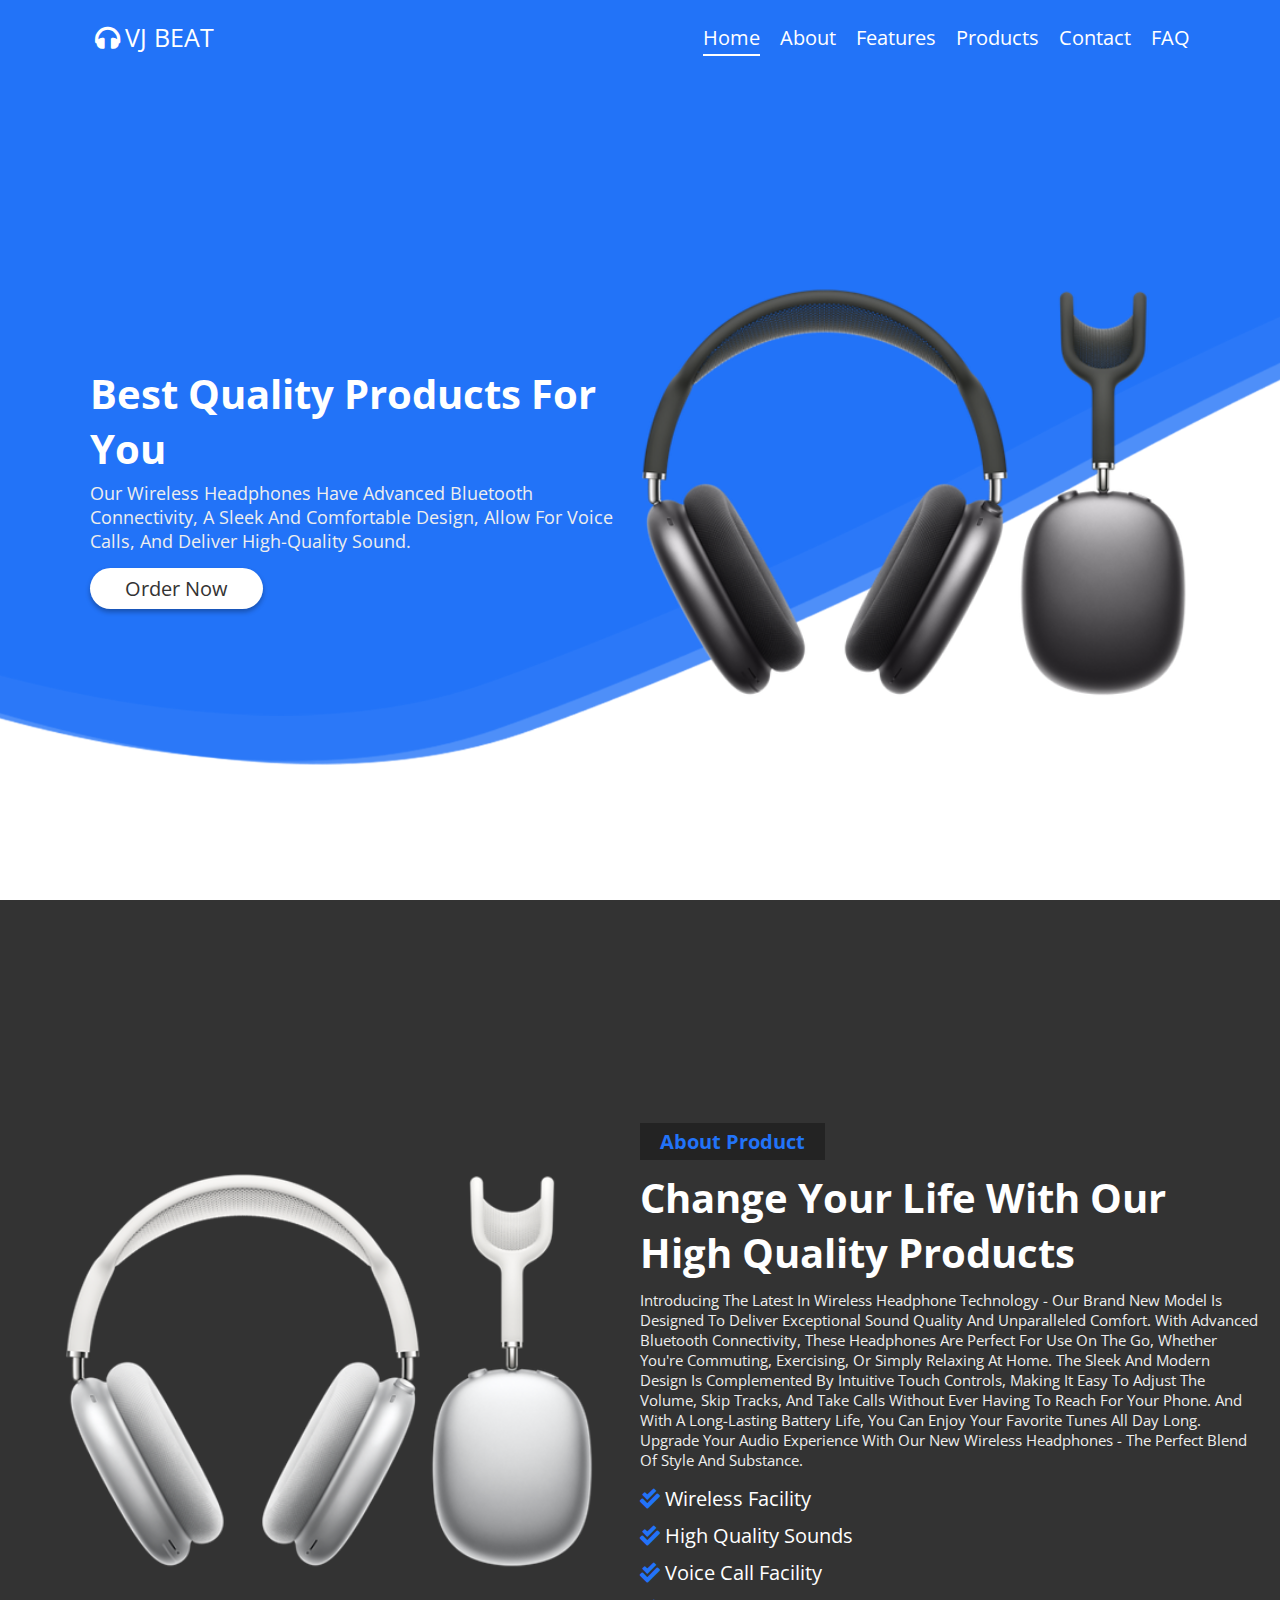
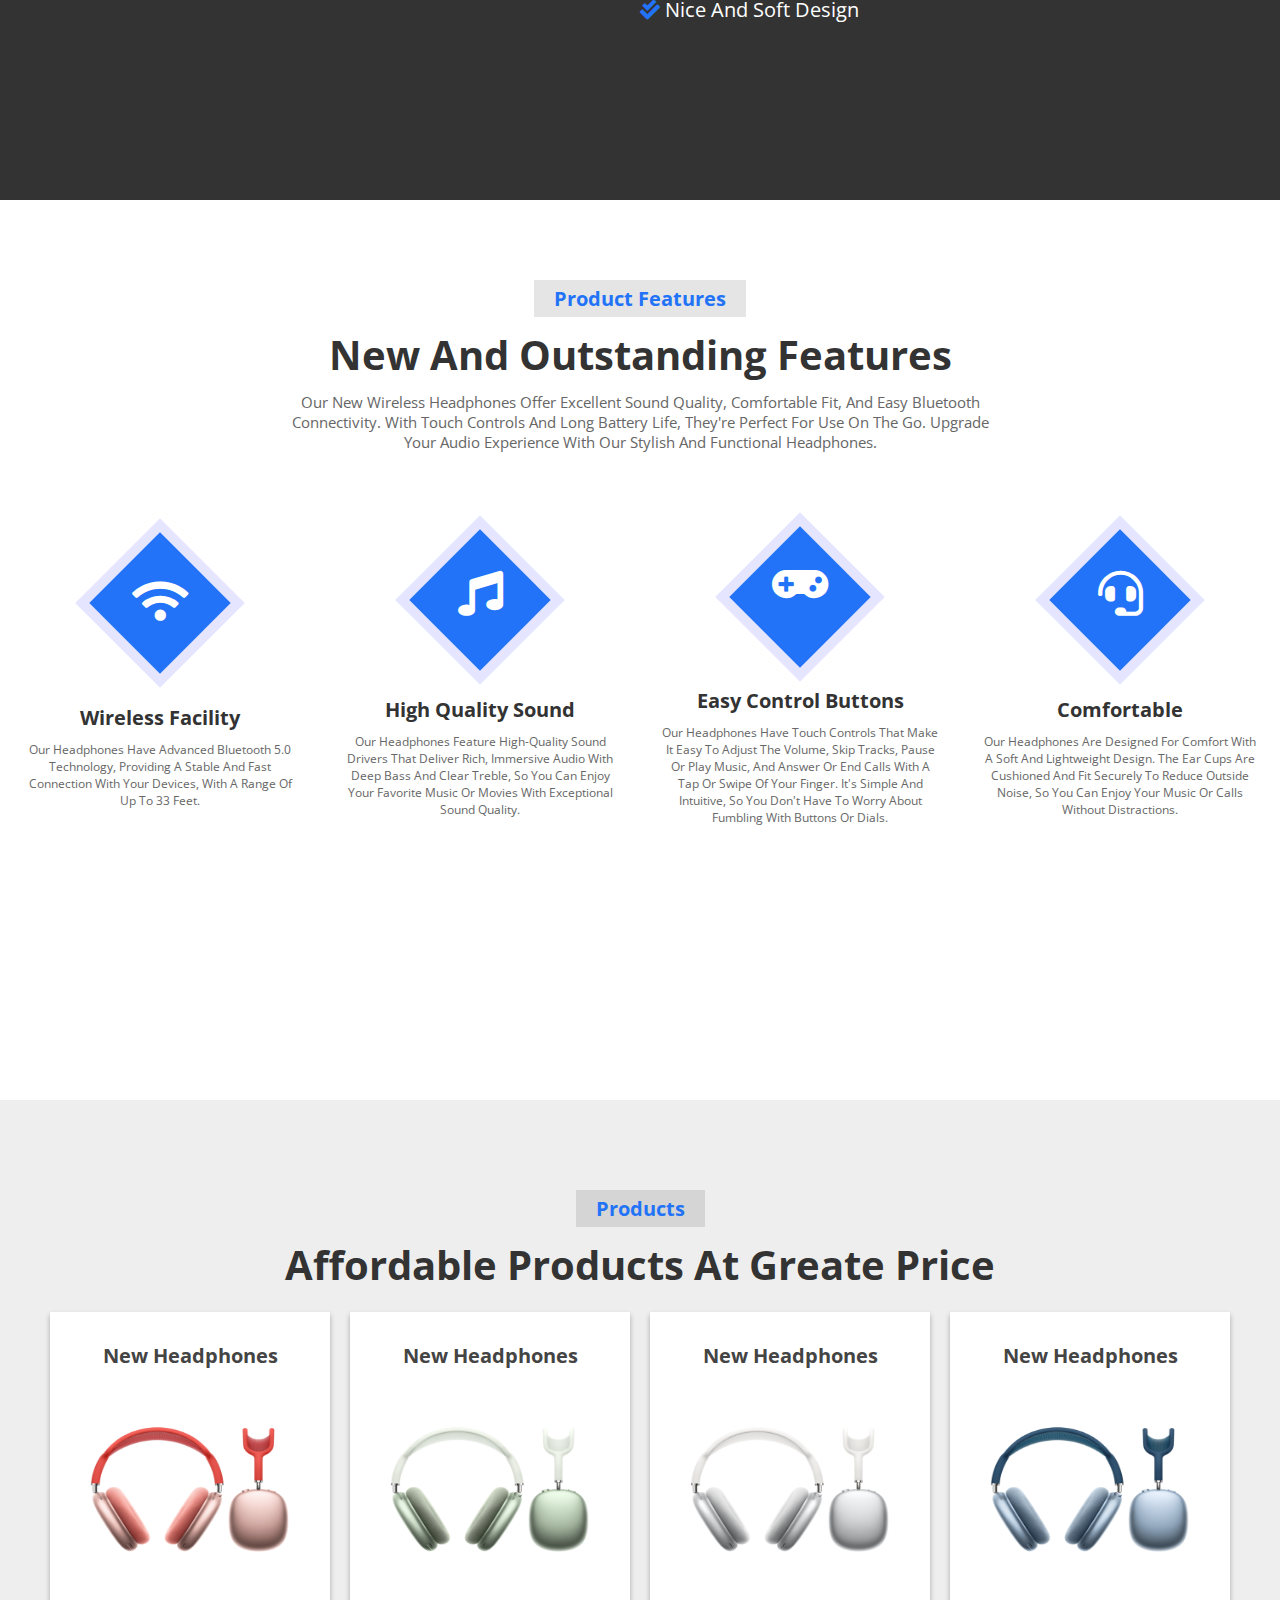
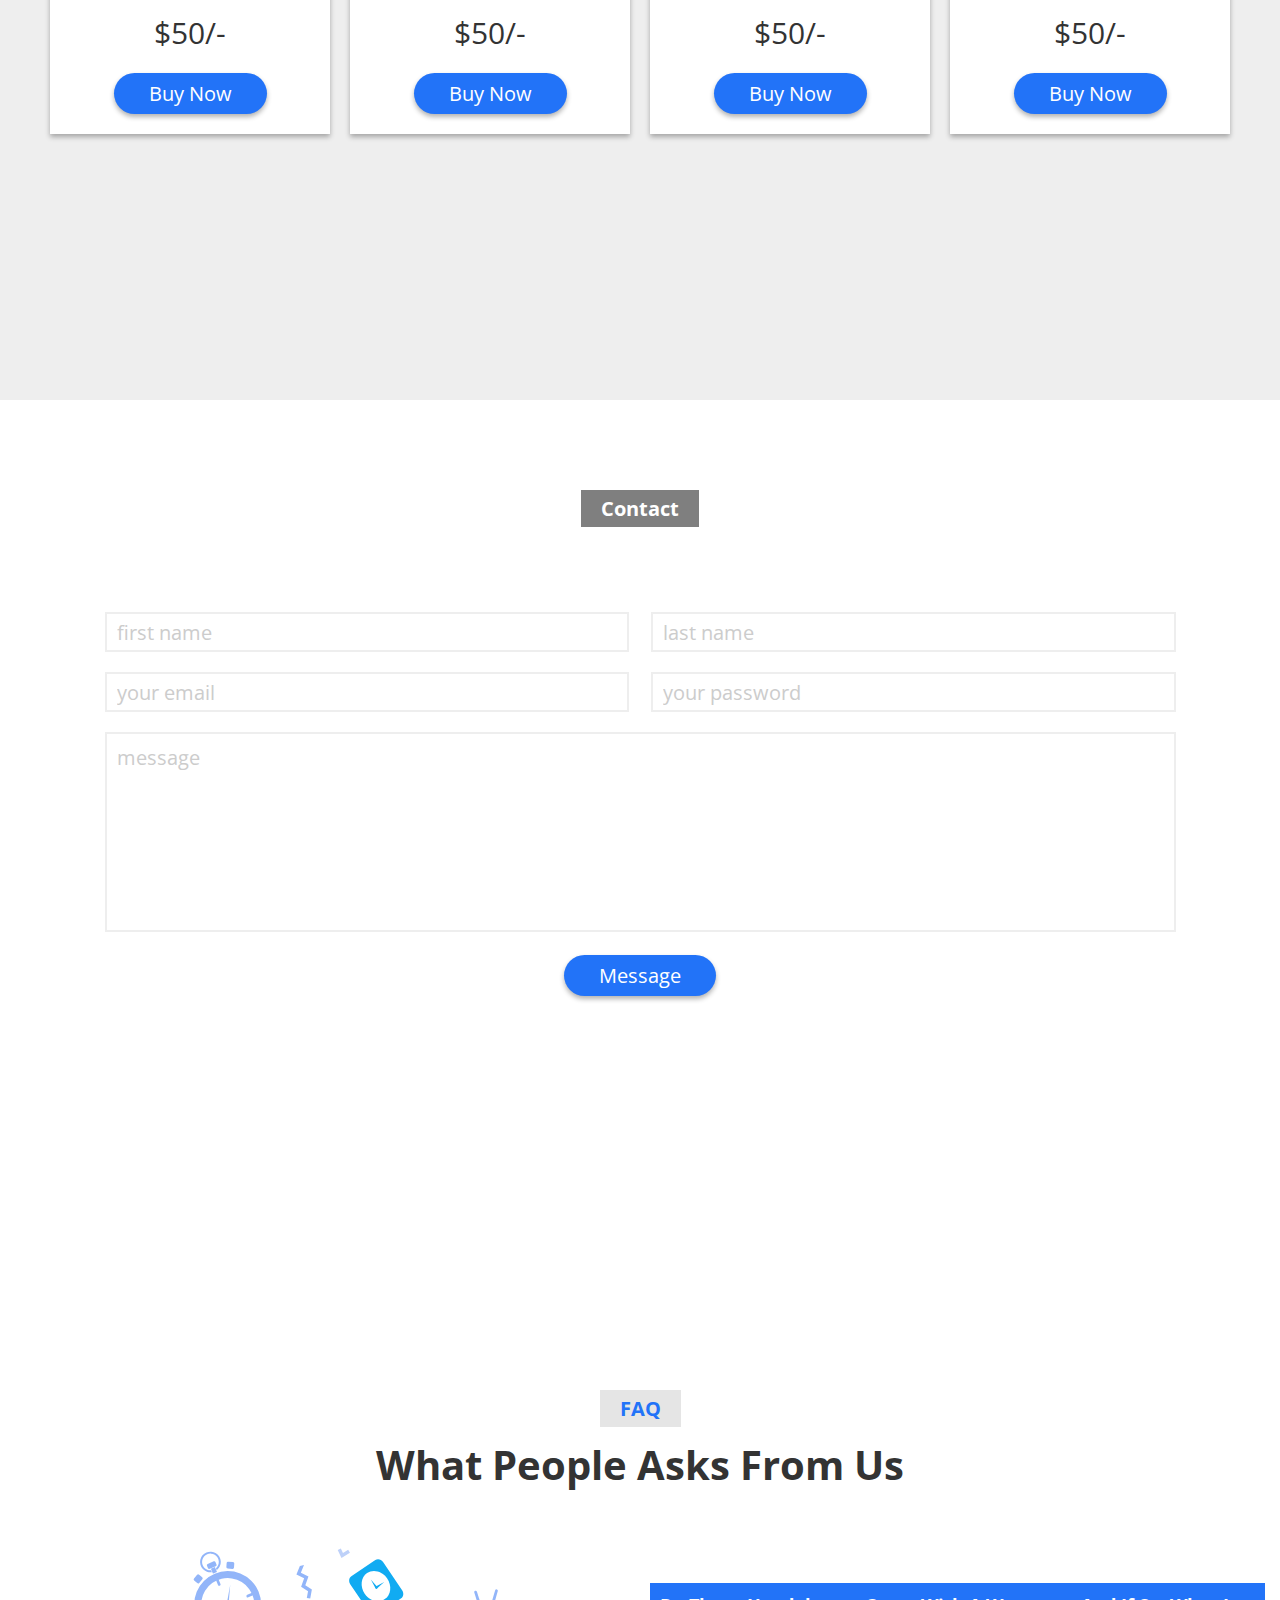
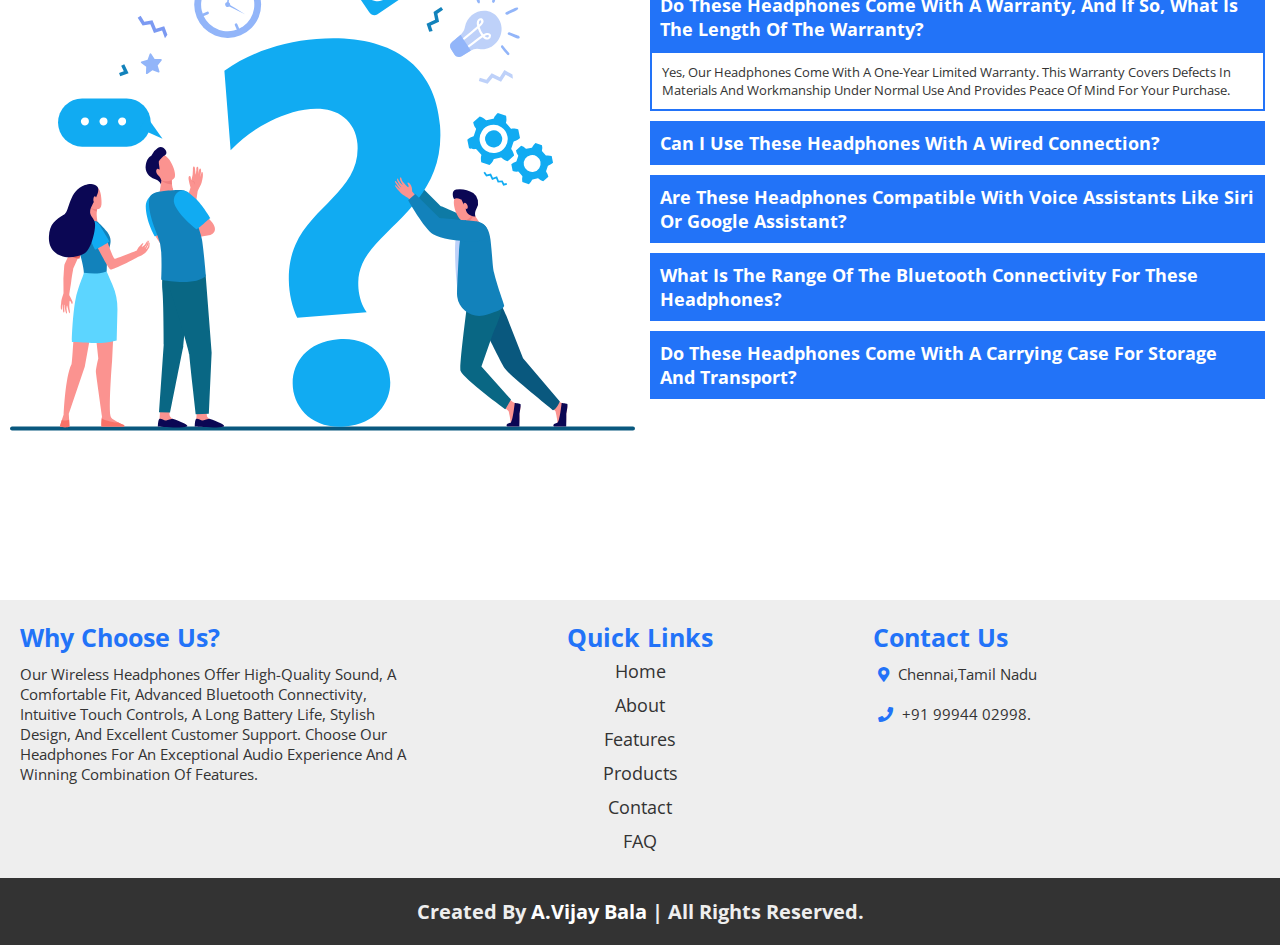
<file: Task 1/index.html>
<!DOCTYPE html>
<html lang="en">
    <head>
        <meta charset="UTF-8">
        <meta name="viewport" content="width=device-width, initial-scale=1.0">
        <title>Task - 1</title>
        <link rel="preconnect" href="https://fonts.gstatic.com">
        <link href="https://fonts.googleapis.com/css2?family=Open+Sans:wght@300;400;600&display=swap" rel="stylesheet">
        <link rel="stylesheet" href="https://cdnjs.cloudflare.com/ajax/libs/font-awesome/5.15.2/css/all.min.css">
        <link rel="stylesheet" href="css/style.css">
    </head>
    <body>
        <header>
            <a href="#" class="logo"><i class="fas fa-headphones"></i>VJ BEAT</a>
            <div id="menu" class="fas fa-bars"></div>
            <nav class="navbar">
                <ul>
                    <li><a class="active" href="#home">home</a></li>
                    <li><a href="#about">about</a></li>
                    <li><a href="#features">features</a></li>
                    <li><a href="#product">products</a></li>
                    <li><a href="#contact">contact</a></li>
                    <li><a href="#faq">FAQ</a></li>
                </ul>
            </nav>
        </header>

        <section class="home" id="home">
            <div class="content">
                <h1>best quality products for you</h1>
                <p>Our wireless headphones have advanced Bluetooth connectivity, a sleek and comfortable design, allow for voice calls, and deliver high-quality sound.</p>
                <a href="#"><button class="btn">order now</button></a>
            </div>
            <div class="image">
                <img src="images/hero-img.png" alt="">
            </div>
        </section>

        <section class="about" id="about">
            <div class="image">
                <img src="images/about-img.png" alt="">
            </div>
            <div class="content">
                <h1 class="heading">about product</h1>
                <h3>change your life with our high quality products</h3>
                <p>Introducing the latest in wireless headphone technology - our brand new model is designed to deliver exceptional sound quality and unparalleled comfort. With advanced Bluetooth connectivity, these headphones are perfect for use on the go, whether you're commuting, exercising, or simply relaxing at home. The sleek and modern design is complemented by intuitive touch controls, making it easy to adjust the volume, skip tracks, and take calls without ever having to reach for your phone. And with a long-lasting battery life, you can enjoy your favorite tunes all day long. Upgrade your audio experience with our new wireless headphones - the perfect blend of style and substance.</p>
                <ul>
                    <li> <i class="fas fa-check-double"></i> wireless facility </li>
                    <li> <i class="fas fa-check-double"></i> high quality sounds </li>
                    <li> <i class="fas fa-check-double"></i> voice call facility </li>
                    <li> <i class="fas fa-check-double"></i> nice and soft design </li>
                </ul>
            </div>
        </section>

        <section class="features" id="features">
            <h1 class="heading">product features</h1>
            <h1 class="title">new and outstanding features</h1>
            <p class="description">Our new wireless headphones offer excellent sound quality, comfortable fit, and easy Bluetooth connectivity. With touch controls and long battery life, they're perfect for use on the go. Upgrade your audio experience with our stylish and functional headphones.</p>
            <div class="box-container">
                <div class="box">
                    <i class="fas fa-wifi"></i>
                    <h3>wireless facility</h3>
                    <p>Our headphones have advanced Bluetooth 5.0 technology, providing a stable and fast connection with your devices, with a range of up to 33 feet.</p>
                </div>
                <div class="box">
                    <i class="fas fa-music"></i>
                    <h3>high quality sound</h3>
                    <p>Our headphones feature high-quality sound drivers that deliver rich, immersive audio with deep bass and clear treble, so you can enjoy your favorite music or movies with exceptional sound quality.</p>
                </div>
                <div class="box">
                    <i class="fas fa-gamepad"></i>
                    <h3>easy control buttons</h3>
                    <p>Our headphones have touch controls that make it easy to adjust the volume, skip tracks, pause or play music, and answer or end calls with a tap or swipe of your finger. It's simple and intuitive, so you don't have to worry about fumbling with buttons or dials.</p>
                </div>
                <div class="box">
                    <i class="fas fa-headset"></i>
                    <h3>comfortable</h3>
                    <p>Our headphones are designed for comfort with a soft and lightweight design. The ear cups are cushioned and fit securely to reduce outside noise, so you can enjoy your music or calls without distractions.</p>
                </div>
            </div>
        </section>

        <section class="product" id="product">
            <h1 class="heading">products</h1>
            <h1 class="title">affordable products at greate price</h1>
            <div class="box-container">
                <div class="box">
                    <h3>new headphones</h3>
                    <img src="images/product-1.png" alt="">
                    <span class="price">$50/-</span>
                    <a href="#"><button class="btn">buy now</button></a>
                </div>
                <div class="box">
                    <h3>new headphones</h3>
                    <img src="images/product-2.png" alt="">
                    <span class="price">$50/-</span>
                    <a href="#"><button class="btn">buy now</button></a>
                </div>
                <div class="box">
                    <h3>new headphones</h3>
                    <img src="images/product-3.png" alt="">
                    <span class="price">$50/-</span>
                    <a href="#"><button class="btn">buy now</button></a>
                </div>
                <div class="box">
                    <h3>new headphones</h3>
                    <img src="images/product-4.png" alt="">
                    <span class="price">$50/-</span>
                    <a href="#"><button class="btn">buy now</button></a>
                </div>
            </div>
        </section>

        <section class="contact" id="contact">
            <h1 class="heading">contact</h1>
            <h1 class="title">contact us for latest updates</h1>
            <form action="">
                <div class="inputBox">
                    <input type="text" placeholder="first name">
                    <input type="text" placeholder="last name">
                </div>
                <div class="inputBox">
                    <input type="email" placeholder="your email">
                    <input type="password" placeholder="your password">
                </div>
                <textarea name="" id="" cols="30" rows="10" placeholder="message"></textarea>
                <input type="submit" value="message" class="btn">
            </form>
        </section>

        <section class="faq" id="faq">
            <h1 class="heading">FAQ</h1>
            <h1 class="title">what people asks from us</h1>
            <div class="row">
                <div class="image">
                    <img src="images/faq-img.svg" alt="">
                </div>
                <div class="accordion-container">
                    <div class="accordion">
                        <h1 class="accordion-heading">
                            Do these headphones come with a warranty, and if so, what is the length of the warranty?
                        </h1>
                        <p class="accordion-content">
                            Yes, our headphones come with a one-year limited warranty. This warranty covers defects in materials and workmanship under normal use and provides peace of mind for your purchase.
                    </div>
                    <div class="accordion">
                        <h1 class="accordion-heading">
                            Can I use these headphones with a wired connection?
                        </h1>
                        <p class="accordion-content">
                            No, our headphones are wireless and do not have a port for a wired connection. They connect to devices via Bluetooth.
                        </p>
                    </div>
                    <div class="accordion">
                        <h1 class="accordion-heading">
                            Are these headphones compatible with voice assistants like Siri or Google Assistant?
                        </h1>
                        <p class="accordion-content">
                            Yes, our headphones are compatible with popular voice assistants like Siri or Google Assistant, making it easy to control your music and access other features hands-free.
                        </p>
                    </div>
                    <div class="accordion">
                        <h1 class="accordion-heading">
                            What is the range of the Bluetooth connectivity for these headphones?
                        </h1>
                        <p class="accordion-content">
                            The range of the Bluetooth connectivity for our headphones is up to 33 feet (10 meters), allowing you to enjoy your music or take calls without being tethered to your device.
                        </p>
                    </div>
                    <div class="accordion">
                        <h1 class="accordion-heading">
                            Do these headphones come with a carrying case for storage and transport?
                        </h1>
                        <p class="accordion-content">
                            Yes, our headphones come with a sturdy carrying case that provides protection and easy transport for your headphones when you're on the go.
                        </p>
                    </div>
                </div>
            </div>
        </section>

        <section class="footer">
            <div class="box-container">
                <div class="box">
                    <h3>why choose us?</h3>
                    <p>Our wireless headphones offer high-quality sound, a comfortable fit, advanced Bluetooth connectivity, intuitive touch controls, a long battery life, stylish design, and excellent customer support. Choose our headphones for an exceptional audio experience and a winning combination of features.</p>
                </div>
                <div class="box">
                    <h3>quick links</h3>
                    <a href="#home">home</a>
                    <a href="#about">about</a>
                    <a href="#features">features</a>
                    <a href="#product">products</a>
                    <a href="#contact">contact</a>
                    <a href="#faq">FAQ</a>
                </div>
                <div class="box">
                    <h3>contact us</h3>
                    <p> <i class="fas fa-map-marker-alt"></i> Chennai,Tamil Nadu </p>
                    <p> <i class="fas fa-phone"></i> +91 99944 02998. </p>
                </div>
            </div>
            <h1 class="credit"> created by <a href="https://www.linkedin.com/in/vijaybala7604/">A.Vijay Bala</a> | all rights reserved. </h1>
        </section>

        <script src="https://cdnjs.cloudflare.com/ajax/libs/jquery/3.5.1/jquery.min.js"></script>
        <script src="js/main.js"></script>
    </body>
</html>
</file>
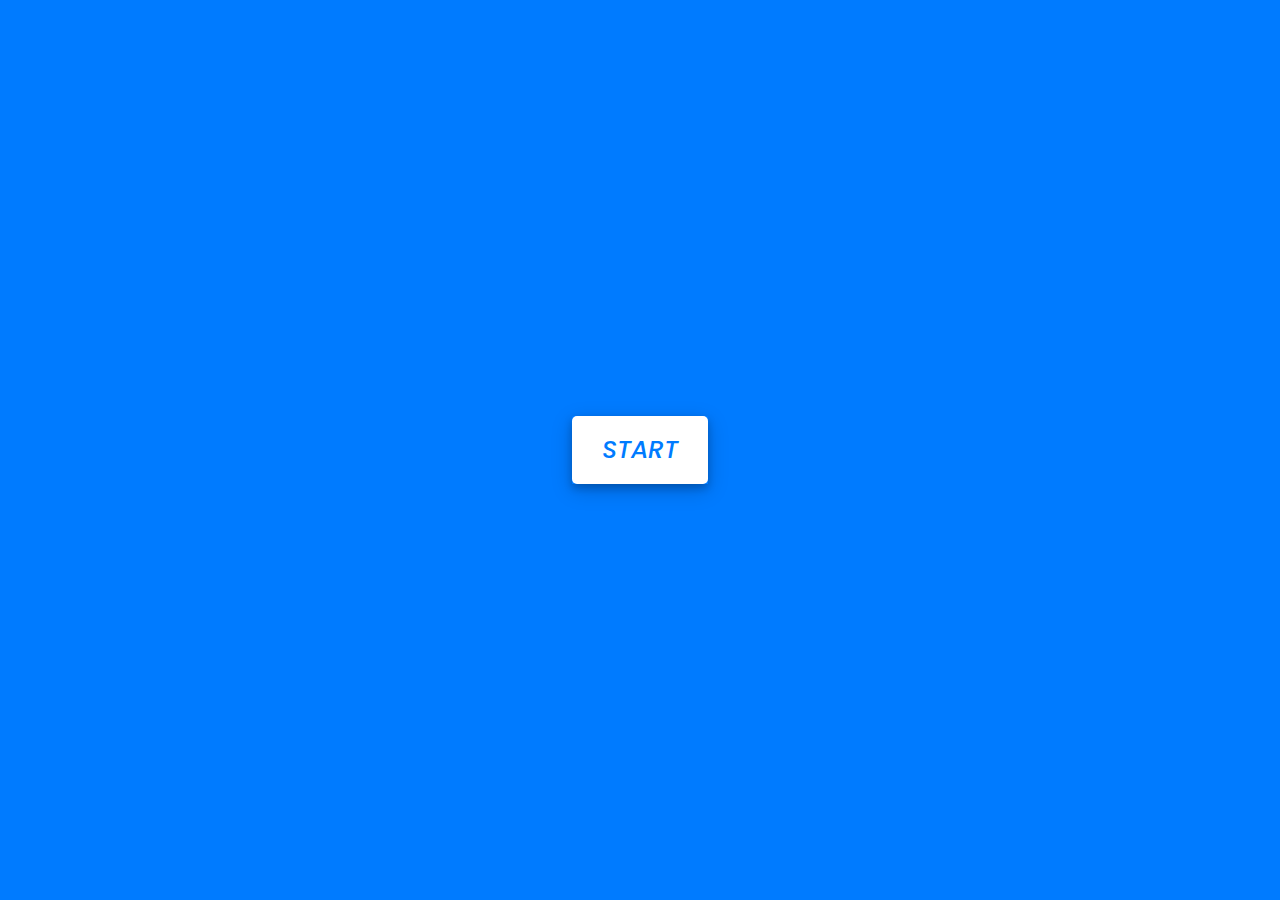
<file: Task 2(Quiz Application)/index.html>
<!DOCTYPE html>
<html lang="en">
    <head>
        <meta charset="UTF-8">
        <meta name="viewport" content="width=device-width, initial-scale=1.0">
        <title>VJ QUIZ</title>
        <link rel="stylesheet" href="css/style.css">
        <link rel="stylesheet" href="https://cdnjs.cloudflare.com/ajax/libs/font-awesome/5.15.3/css/all.min.css"/>
    </head>
    
    <body>
        <div class="start_btn"><button><em>START</em></button></div>
        <div class="info_box">
            <div class="info-title"><span><em>RULES</em></span></div>
            <div class="info-list">
                <div class="info">1. You will have only <span>20 seconds</span> per each question.</div>
                <div class="info">2. Once you select an option, it can't be undone.</div>
                <div class="info">3. You have to select ur option before time goes off.</div>
                <div class="info">4. You can't exit from the Quiz while you're playing.</div>
                <div class="info">5. Once the timer line run off,it means that only 5 seconds are remaining.</div>
            </div>
            <div class="buttons">
                <button class="quit">Exit Quiz</button>
                <button class="restart">Continue</button>
            </div>
        </div>

        <div class="quiz_box">
            <header>
                <div class="title">VJ's MATHS QUIZ</div>
                <div class="timer">
                    <div class="time_left_txt">Time Left</div>
                    <div class="timer_sec">20</div>
                </div>
                <div class="time_line"></div>
            </header>

            <section>
                <div class="que_text"></div>
                <div class="option_list"></div>
            </section>

            <footer>
                <div class="total_que"></div>
                <button class="next_btn">Next</button>
            </footer>
        </div>

        <div class="result_box">
            <div class="icon">
                <i class="fas fa-crown"></i>
            </div>
            <div class="complete_text"><em>You've completed the Quiz!!!</em></div>
            <div class="score_text"></div>
            <div class="buttons">
                <button class="restart">Replay Quiz</button>
                <button class="quit">Quit Quiz</button>
            </div>
        </div>

        <script src="js/questions.js"></script>
        <script src="js/script.js"></script>

    </body>
</html>
</file>
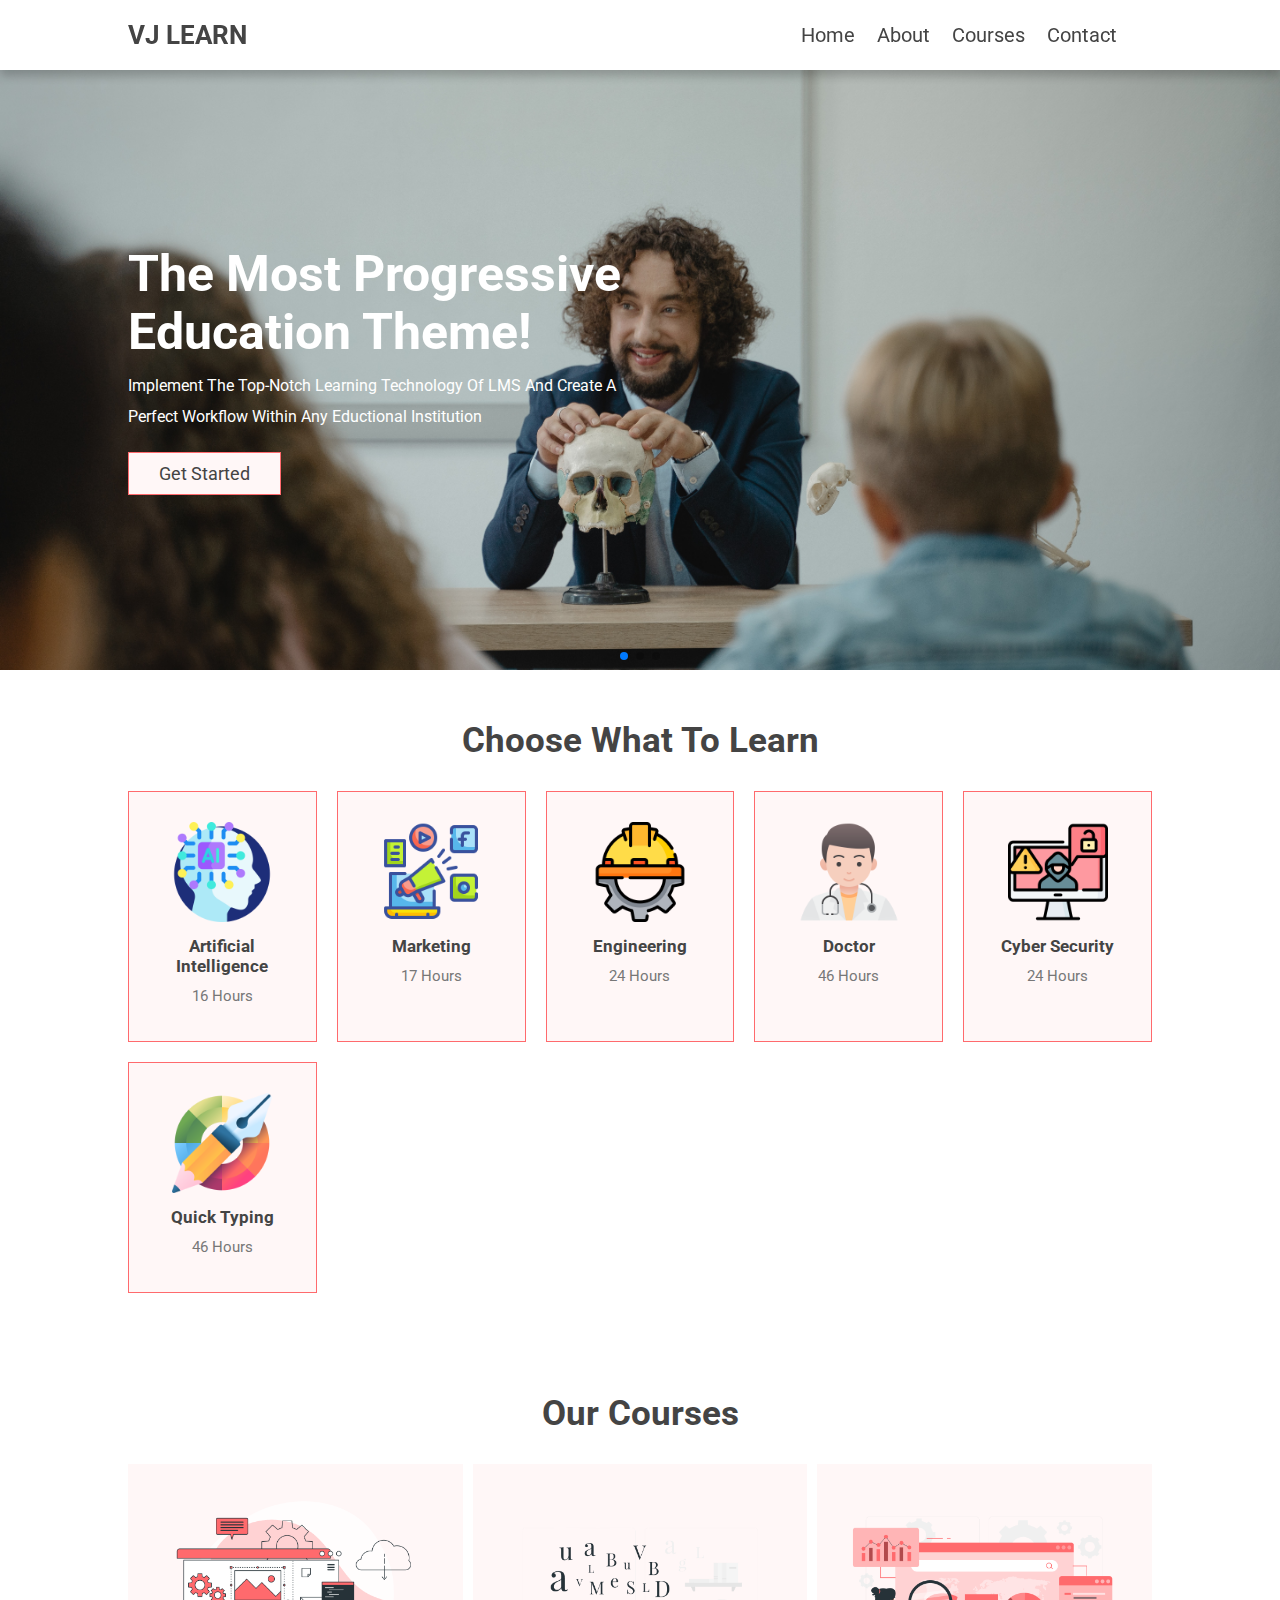
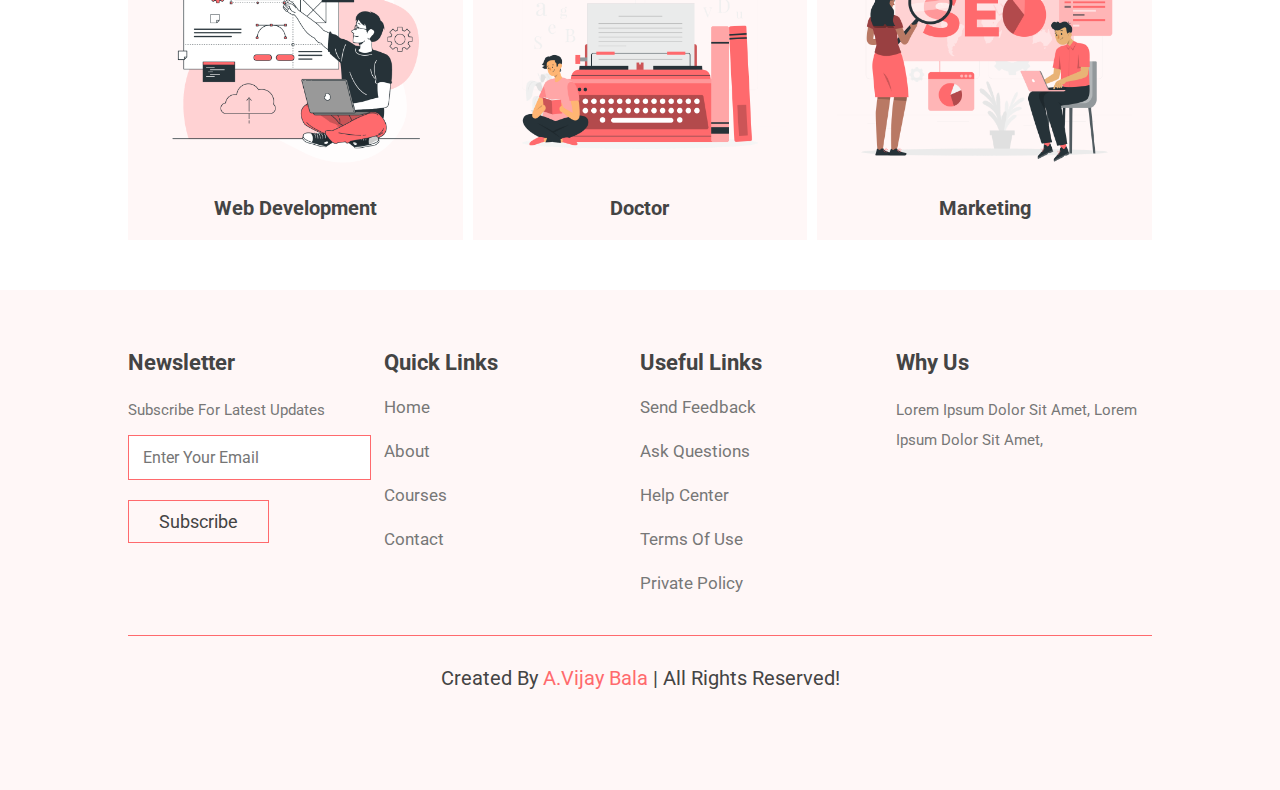
<file: Task 4/index.html>
<!DOCTYPE html>
<html lang="en">
	<head>
		<meta charset="UTF-8" />
		<meta http-equiv="X-UA-Compatible" content="IE=edge" />
		<meta name="viewport" content="width=device-width, initial-scale=1.0" />
		<link
			rel="stylesheet"
			href="https://cdnjs.cloudflare.com/ajax/libs/font-awesome/6.3.0/css/all.min.css"
			integrity="sha512-SzlrxWUlpfuzQ+pcUCosxcglQRNAq/DZjVsC0lE40xsADsfeQoEypE+enwcOiGjk/bSuGGKHEyjSoQ1zVisanQ=="
			crossorigin="anonymous"
			referrerpolicy="no-referrer" />
		<link
			rel="stylesheet"
			href="https://cdn.jsdelivr.net/npm/swiper@9/swiper-bundle.min.css" />
		<link rel="stylesheet" href="css/style.css" />
		<title>VJ LEARN</title>
	</head>
	<body>
		<header class="header">
			<a href="index.html" class="logo">VJ LEARN</a>

			<nav class="navbar">
				<a href="index.html">home</a>
				<a href="about.html">about</a>
				<a href="courses.html">courses</a>
				<a href="contact.html">contact</a>
			</nav>

			<div class="icons">
				<div id="account-btn" class="fas fa-user"></div>
				<div id="menu-btn" class="fas fa-bars"></div>
			</div>
		</header>
		<div class="account-form">
			<div id="close-form" class="fas fa-times"></div>

			<div class="buttons">
				<span class="btn login-btn active">login</span>
				<span class="btn register-btn">register</span>
			</div>

			<form action="" class="login-form active">
				<h3>login now</h3>
				<input type="email" placeholder="Enter your email" class="box" />
				<input type="password" placeholder="Enter your password" class="box" />
				<div class="flex">
					<input type="checkbox" name="" id="remember-me" />
					<label for="remember-me">remember-me</label>
					<a href="#">forgot password</a>
				</div>
				<input type="submit" class="btn" value="login now" />
			</form>

			<form action="" class="register-form">
				<h3>register now</h3>
				<input type="email" placeholder="Enter your email" class="box" />
				<input type="password" placeholder="Enter your password" class="box" />
				<input
					type="password"
					placeholder="confirm your password"
					class="box" />
				<input type="submit" class="btn" value="register now" />
			</form>
		</div>
		<section class="home">
			<div class="home-slider swiper">
				<div class="swiper-wrapper">
					<section
						class="swiper-slide slider"
						style="background-image: url(images/home-1.jpg)">
						<div class="content">
							<h3>the most progressive education theme!</h3>
							<p>
								implement the top-notch learning technology of LMS and create a
								perfect workflow within any eductional institution
							</p>
							<a href="#" class="btn">get started</a>
						</div>
					</section>

					<section
						class="swiper-slide slider"
						style="background-image: url(images/home-2.jpg)">
						<div class="content">
							<h3>the most progressive education theme!</h3>
							<p>
								implement the top-notch learning technology of LMS and create a
								perfect workflow within any eductional institution
							</p>
							<a href="#" class="btn">get started</a>
						</div>
					</section>

					<section
						class="swiper-slide slider"
						style="background-image: url(images/home-3.jpg)">
						<div class="content">
							<h3>the most progressive education theme!</h3>
							<p>
								implement the top-notch learning technology of LMS and create a
								perfect workflow within any eductional institution
							</p>
							<a href="#" class="btn">get started</a>
						</div>
					</section>
				</div>
				<div class="swiper-pagination"></div>
			</div>
		</section>
		
		<section class="subjects">
			<h1 class="heading">choose what to learn</h1>
			<div class="box-container">
				<div class="box">
					<img src="images/subject-1.png" alt="" />
					<h3>artificial intelligence</h3>
					<p>16 hours</p>
				</div>
				<div class="box">
					<img src="images/subject-2.png" alt="" />
					<h3>marketing</h3>
					<p>17 hours</p>
				</div>
				<div class="box">
					<img src="images/subject-3.png" alt="" />
					<h3>engineering</h3>
					<p>24 hours</p>
				</div>
				<div class="box">
					<img src="images/subject-4.png" alt="" />
					<h3>doctor</h3>
					<p>46 hours</p>
				</div>
				<div class="box">
					<img src="images/subject-5.png" alt="" />
					<h3>cyber security</h3>
					<p>24 hours</p>
				</div>
				<div class="box">
					<img src="images/subject-6.png" alt="" />
					<h3>quick typing</h3>
					<p>46 hours</p>
				</div>
			</div>
		</section>

		<section class="home-courses">
			<h1 class="heading">our courses</h1>
			<div class="home-courses-slider swiper">
				<div class="swiper-wrapper">
					<div class="slide swiper-slide">
						<div class="image">
							<img src="./images/course-home-1.png" alt="" />
							<h3>web development</h3>
						</div>
						<div class="content">
							<h3>web development</h3>
							<p>Lorem ipsum dolor sit amet consectetur adipisicing elit.</p>
							<a href="#" class="btn">read more</a>
						</div>
					</div>
					<div class="slide swiper-slide">
						<div class="image">
							<img src="./images/course-home-2.png" alt="" />
							<h3>doctor</h3>
						</div>
						<div class="content">
							<h3>doctor</h3>
							<p>Lorem ipsum dolor sit amet consectetur adipisicing elit.</p>
							<a href="#" class="btn">read more</a>
						</div>
					</div>
					<div class="slide swiper-slide">
						<div class="image">
							<img src="./images/course-home-3.png" alt="" />
							<h3>marketing</h3>
						</div>
						<div class="content">
							<h3>marketing</h3>
							<p>Lorem ipsum dolor sit amet consectetur adipisicing elit.</p>
							<a href="#" class="btn">read more</a>
						</div>
					</div>
					<div class="slide swiper-slide">
						<div class="image">
							<img src="./images/course-home-4.png" alt="" />
							<h3>web development</h3>
						</div>
						<div class="content">
							<h3>web development</h3>
							<p>Lorem ipsum dolor sit amet consectetur adipisicing elit.</p>
							<a href="#" class="btn">read more</a>
						</div>
					</div>
					<div class="slide swiper-slide">
						<div class="image">
							<img src="./images/course-home-5.png" alt="" />
							<h3>web development</h3>
						</div>
						<div class="content">
							<h3>web development</h3>
							<p>Lorem ipsum dolor sit amet consectetur adipisicing elit.</p>
							<a href="#" class="btn">read more</a>
						</div>
					</div>
					<div class="slide swiper-slide">
						<div class="image">
							<img src="./images/course-home-6.png" alt="" />
							<h3>web development</h3>
						</div>
						<div class="content">
							<h3>web development</h3>
							<p>Lorem ipsum dolor sit amet consectetur adipisicing elit.</p>
							<a href="#" class="btn">read more</a>
						</div>
					</div>
				</div>
			</div>
		</section>
		
		<section class="footer">
			<div class="box-container">
				<div class="box">
					<h3>newsletter</h3>
					<p>subscribe for latest updates</p>
					<form action="">
						<input type="email" placeholder="enter your email" class="email">
						<input type="submit" value="subscribe" class="btn">
					</form>
				</div>
				<div class="box">
					<h3>quick links</h3>
					<a href="index.html" class="link">home</a>
					<a href="about.html" class="link">about</a>
					<a href="courses.html" class="link">courses</a>
					<a href="contact.html" class="link">contact</a>
				</div>
				<div class="box">
					<h3>useful links</h3>
					<a href="#" class="link">send feedback</a>
					<a href="#" class="link">ask questions</a>
					<a href="#" class="link">help center</a>
					<a href="#" class="link">terms of use</a>
					<a href="#" class="link">private policy</a>
				</div>
				<div class="box">
					<h3>Why Us</h3>
					<p>Lorem ipsum dolor sit amet, Lorem ipsum dolor sit amet,</p>
					<div class="share">
						<a href="#" class="fab fa-facebook-f"></a>
						<a href="#" class="fab fa-twitter"></a>
						<a href="#" class="fab fa-instagram"></a>
						<a href="#" class="fab fa-pinterest"></a>
					</div>
				</div>
			</div>
			<div class="credit">
				created by <span>A.Vijay Bala</span> | all rights reserved!
			</div>
		</section>

		<script src="https://cdn.jsdelivr.net/npm/swiper@9/swiper-bundle.min.js"></script>

		<script src="js/script.js"></script>
	</body>
</html>
</file>
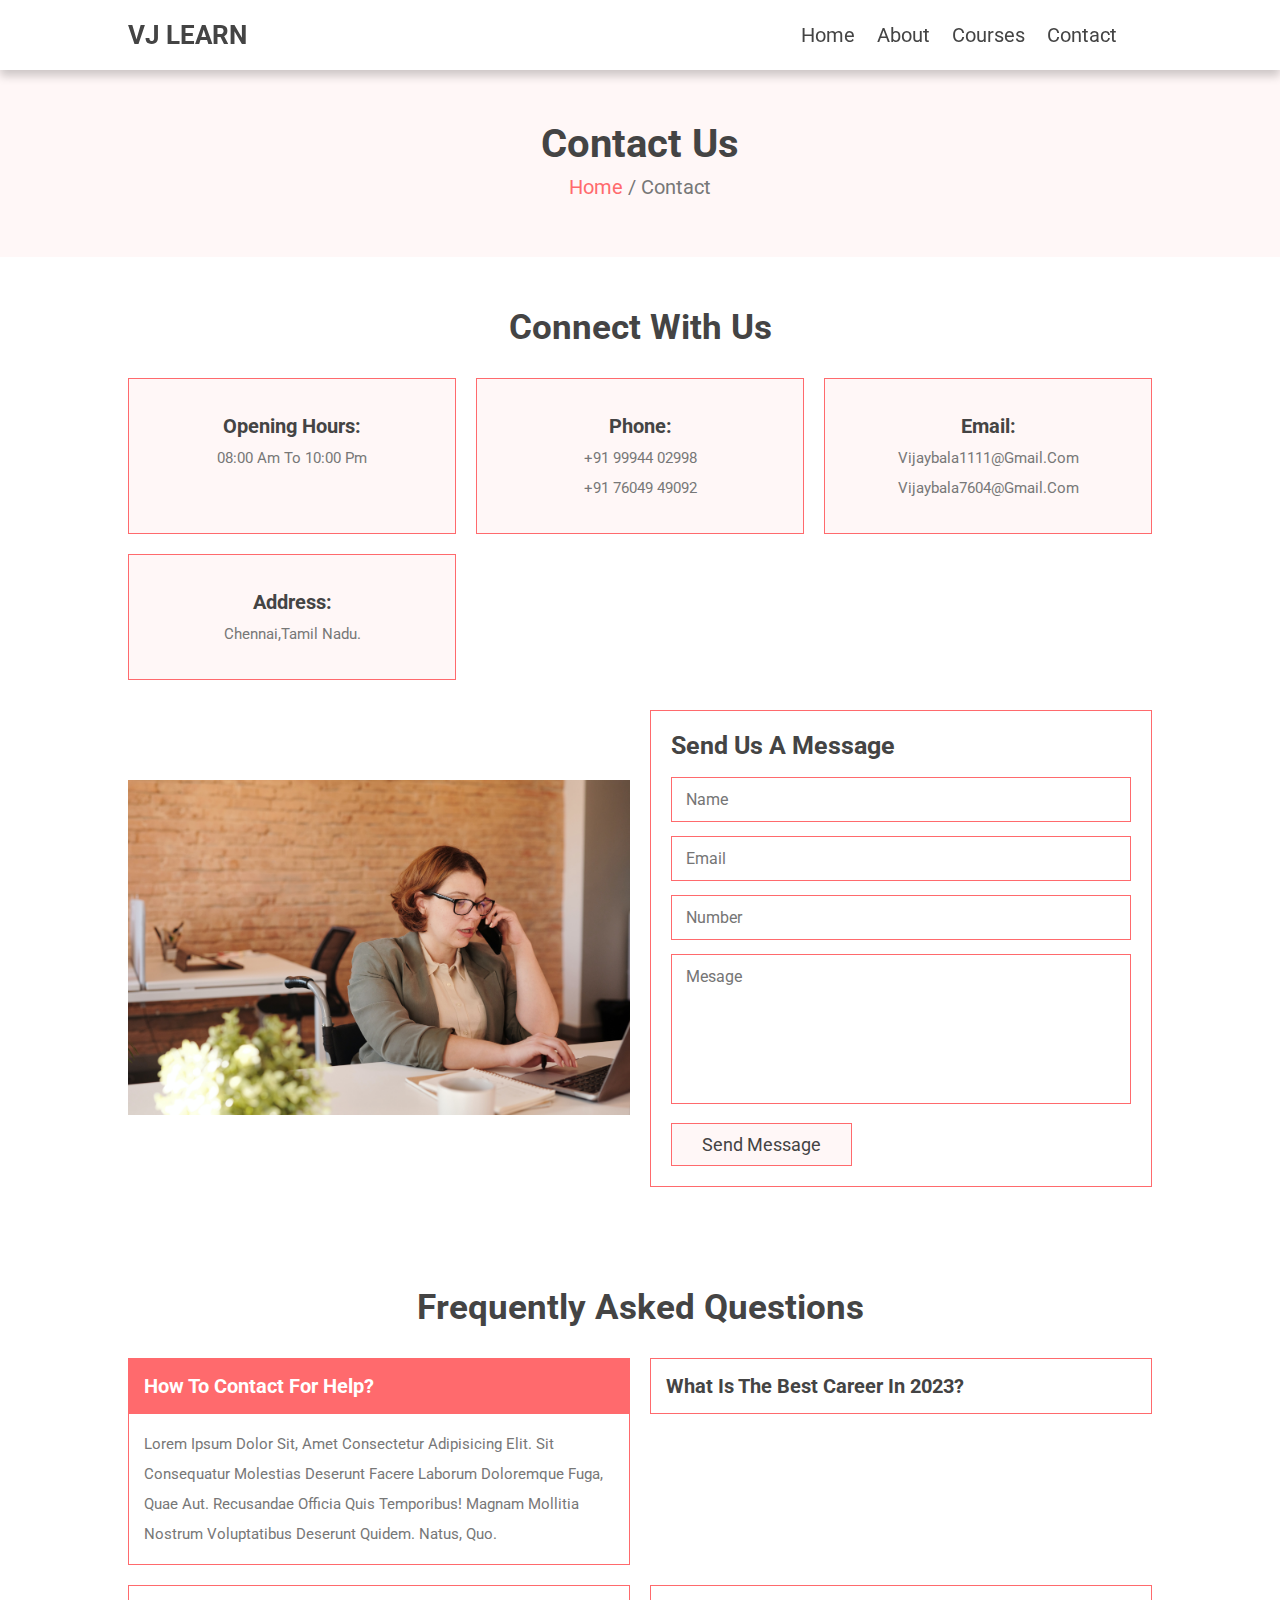
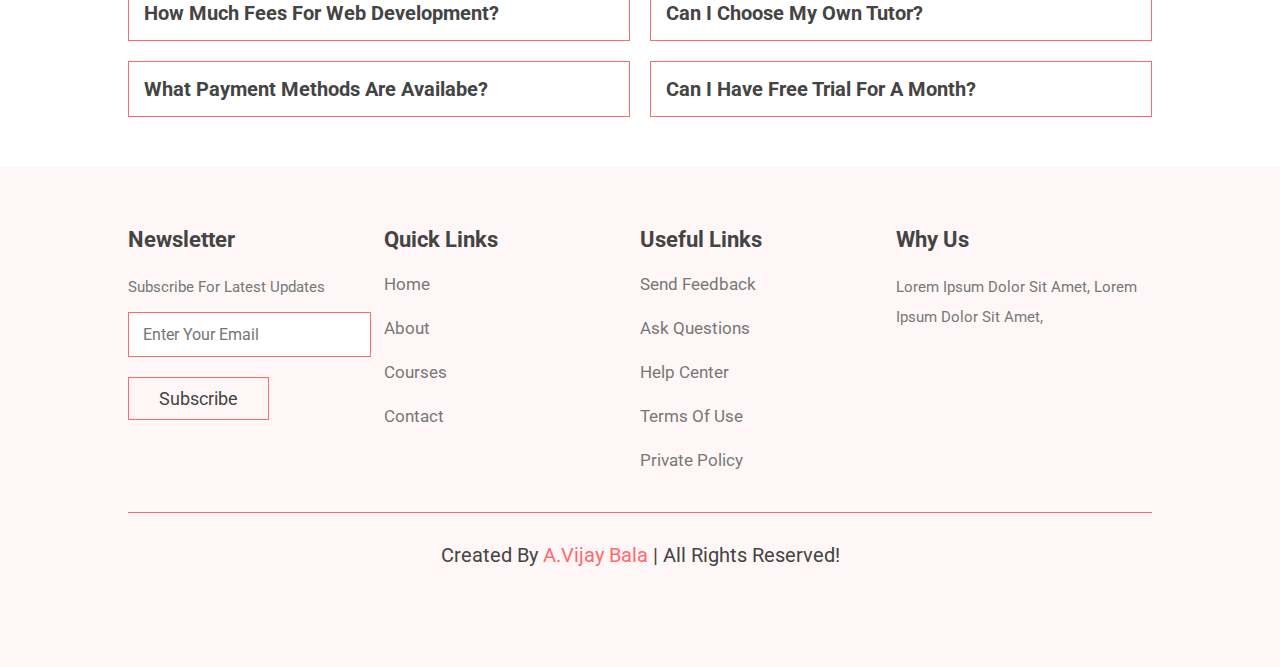
<file: Task 4/contact.html>
<!DOCTYPE html>
<html lang="en">
	<head>
		<meta charset="UTF-8" />
		<meta http-equiv="X-UA-Compatible" content="IE=edge" />
		<meta name="viewport" content="width=device-width, initial-scale=1.0" />
		<link
			rel="stylesheet"
			href="https://cdnjs.cloudflare.com/ajax/libs/font-awesome/6.3.0/css/all.min.css"
			integrity="sha512-SzlrxWUlpfuzQ+pcUCosxcglQRNAq/DZjVsC0lE40xsADsfeQoEypE+enwcOiGjk/bSuGGKHEyjSoQ1zVisanQ=="
			crossorigin="anonymous"
			referrerpolicy="no-referrer" />
		<link
			rel="stylesheet"
			href="https://cdn.jsdelivr.net/npm/swiper@9/swiper-bundle.min.css" />
		<link rel="stylesheet" href="css/style.css" />
		<title>VJ LEARN</title>
	</head>
	<body>
		<header class="header">
			<a href="index.html" class="logo">VJ LEARN</a>

			<nav class="navbar">
				<a href="index.html">home</a>
				<a href="about.html">about</a>
				<a href="courses.html">courses</a>
				<a href="contact.html">contact</a>
			</nav>

			<div class="icons">
				<div id="account-btn" class="fas fa-user"></div>
				<div id="menu-btn" class="fas fa-bars"></div>
			</div>
		</header>
		<div class="account-form">
			<div id="close-form" class="fas fa-times"></div>

			<div class="buttons">
				<span class="btn login-btn active">login</span>
				<span class="btn register-btn">register</span>
			</div>

			<form action="" class="login-form active">
				<h3>login now</h3>
				<input type="email" placeholder="Enter your email" class="box" />
				<input type="password" placeholder="Enter your password" class="box" />
				<div class="flex">
					<input type="checkbox" name="" id="remember-me" />
					<label for="remember-me">remember-me</label>
					<a href="#">forgot password</a>
				</div>
				<input type="submit" class="btn" value="login now" />
			</form>

			<form action="" class="register-form">
				<h3>register now</h3>
				<input type="email" placeholder="Enter your email" class="box" />
				<input type="password" placeholder="Enter your password" class="box" />
				<input
					type="password"
					placeholder="confirm your password"
					class="box" />
				<input type="submit" class="btn" value="register now" />
			</form>
		</div>
		
		<section class="heading-link">
			<h3>contact us</h3>
			<p><a href="home.html">home</a> / contact</p>
		</section>

    <section class="contact">
      <h1 class="heading">Connect with us</h1>

      <div class="icons-container">
        <div class="icons">
          <i class="fas fa-clock"></i>
          <h3>opening hours:</h3>
          <p>08:00 am to 10:00 pm</p>
        </div>
        <div class="icons">
          <i class="fas fa-phone"></i>
          <h3>phone:</h3>
          <p>+91 99944 02998</p>
          <p>+91 76049 49092</p>
        </div>
        <div class="icons">
          <i class="fas fa-envelope"></i>
          <h3>email:</h3>
          <p>vijaybala1111@gmail.com</p>
          <p>vijaybala7604@gmail.com</p>
        </div>
        <div class="icons">
          <i class="fas fa-map"></i>
          <h3>address:</h3>
          <p>Chennai,Tamil Nadu.</p>
        </div>
      </div>
      <div class="row">
        <div class="image">
          <img src="images/contact-img.png" alt="">
        </div>
        <form action="">
          <h3>send us a message</h3>
          <input type="text" placeholder="name" class="box">
          <input type="email" placeholder="email" class="box">
          <input type="number" placeholder="number" class="box">
          <textarea name="" id="" cols="30" rows="10" placeholder="mesage" class="box"></textarea>
          <input type="submit" value="send message" class="btn">
        </form>
      </div>
      </div>
    </section>
    <section class="faq">
			<h1 class="heading">frequently asked questions</h1>

			<div class="accordion-container">
				<div class="accordion active">
					<div class="accordion-heading">
						<h3>how to contact for help?</h3>
						<i class="fas fa-angle-down"></i>
					</div>
					<p class="accordion-content">
						Lorem ipsum dolor sit, amet consectetur adipisicing elit. Sit
						consequatur molestias deserunt facere laborum doloremque fuga, quae
						aut. Recusandae officia quis temporibus! Magnam mollitia nostrum
						voluptatibus deserunt quidem. Natus, quo.
					</p>
				</div>

				<div class="accordion">
					<div class="accordion-heading">
						<h3>what is the best career in 2023?</h3>
						<i class="fas fa-angle-down"></i>
					</div>
					<p class="accordion-content">
						Lorem ipsum dolor sit, amet consectetur adipisicing elit. Sit
						consequatur molestias deserunt facere laborum doloremque fuga, quae
						aut. Recusandae officia quis temporibus! Magnam mollitia nostrum
						voluptatibus deserunt quidem. Natus, quo.
					</p>
				</div>

				<div class="accordion">
					<div class="accordion-heading">
						<h3>how much fees for web development?</h3>
						<i class="fas fa-angle-down"></i>
					</div>
					<p class="accordion-content">
						Lorem ipsum dolor sit, amet consectetur adipisicing elit. Sit
						consequatur molestias deserunt facere laborum doloremque fuga, quae
						aut. Recusandae officia quis temporibus! Magnam mollitia nostrum
						voluptatibus deserunt quidem. Natus, quo.
					</p>
				</div>

				<div class="accordion">
					<div class="accordion-heading">
						<h3>can I choose my own tutor?</h3>
						<i class="fas fa-angle-down"></i>
					</div>
					<p class="accordion-content">
						Lorem ipsum dolor sit, amet consectetur adipisicing elit. Sit
						consequatur molestias deserunt facere laborum doloremque fuga, quae
						aut. Recusandae officia quis temporibus! Magnam mollitia nostrum
						voluptatibus deserunt quidem. Natus, quo.
					</p>
				</div>

				<div class="accordion">
					<div class="accordion-heading">
						<h3>what payment methods are availabe?</h3>
						<i class="fas fa-angle-down"></i>
					</div>
					<p class="accordion-content">
						Lorem ipsum dolor sit, amet consectetur adipisicing elit. Sit
						consequatur molestias deserunt facere laborum doloremque fuga, quae
						aut. Recusandae officia quis temporibus! Magnam mollitia nostrum
						voluptatibus deserunt quidem. Natus, quo.
					</p>
				</div>

				<div class="accordion">
					<div class="accordion-heading">
						<h3>can I have free trial for a month?</h3>
						<i class="fas fa-angle-down"></i>
					</div>
					<p class="accordion-content">
						Lorem ipsum dolor sit, amet consectetur adipisicing elit. Sit
						consequatur molestias deserunt facere laborum doloremque fuga, quae
						aut. Recusandae officia quis temporibus! Magnam mollitia nostrum
						voluptatibus deserunt quidem. Natus, quo.
					</p>
				</div>
			</div>
		</section>
    <!-- <section class="logo-container">
      <div class="logo-slider">
        <div class="swiper-wrapper">
          <div class="swiper-slide">
            <img src="images/partner-logo-1.png" alt="">
          </div>
          <div class="swiper-slide">
            <img src="images/partner-logo-2.png" alt="">
          </div>
          <div class="swiper-slide">
            <img src="images/partner-logo-3.png" alt="">
          </div>
          <div class="swiper-slide">
            <img src="images/partner-logo-4.png" alt="">
          </div>
          <div class="swiper-slide">
            <img src="images/partner-logo-5.png" alt="">
          </div>
          <div class="swiper-slide">
            <img src="images/partner-logo-6.png" alt="">
          </div>
          <div class="swiper-slide">
            <img src="images/partner-logo-7.png" alt="">
          </div>
        </div>
      </div>
    </section> -->
    
		<section class="footer">
			<div class="box-container">
				<div class="box">
					<h3>newsletter</h3>
					<p>subscribe for latest updates</p>
					<form action="">
						<input type="email" placeholder="enter your email" class="email" />
						<input type="submit" value="subscribe" class="btn" />
					</form>
				</div>
				<div class="box">
					<h3>quick links</h3>
					<a href="index.html" class="link">home</a>
					<a href="about.html" class="link">about</a>
					<a href="courses.html" class="link">courses</a>
					<a href="contact.html" class="link">contact</a>
				</div>
				<div class="box">
					<h3>useful links</h3>
					<a href="#" class="link">send feedback</a>
					<a href="#" class="link">ask questions</a>
					<a href="#" class="link">help center</a>
					<a href="#" class="link">terms of use</a>
					<a href="#" class="link">private policy</a>
				</div>
				<div class="box">
					<h3>Why Us</h3>
					<p>Lorem ipsum dolor sit amet, Lorem ipsum dolor sit amet,</p>
					<div class="share">
						<a href="#" class="fab fa-facebook-f"></a>
						<a href="#" class="fab fa-twitter"></a>
						<a href="#" class="fab fa-instagram"></a>
						<a href="#" class="fab fa-pinterest"></a>
					</div>
				</div>
			</div>
			<div class="credit">
				created by <span>A.Vijay Bala</span> | all rights reserved!
			</div>
		</section>

		<script src="https://cdn.jsdelivr.net/npm/swiper@9/swiper-bundle.min.js"></script>

		<script src="js/script.js"></script>
	</body>
</html>
</file>
<file: Task 1/css/style.css>
:root{
    --blue:#2273F8;
}

*{
    font-family: 'Open Sans', sans-serif;
    margin:0; padding:0;
    box-sizing: border-box;
    outline: none;
    text-decoration: none;
    transition: all .2s linear;
    text-transform: capitalize;
}

*::selection{
    background:var(--blue);
    color:#fff;
}

html{
    font-size: 62.5%;
    overflow-x: hidden;
}

body{
    overflow-x: hidden;
}

.btn{
    font-size: 2rem;
    padding:.7rem 3.5rem;
    border-radius: 5rem;
    color:#fff;
    background:var(--blue);
    margin-top: 1rem;
    box-shadow: 0 .3rem .5rem rgba(0,0,0,.3);
    cursor: pointer;
    border:none;
    overflow: hidden;
    position: relative;
    z-index: 0;
}

.btn::before{
    content: '';
    position: absolute;
    top:0; right: 0;
    height:100%;
    width:0%;
    background:#333;
    z-index: -1;
    transition: .2s linear;
}

.btn:hover::before{
    left: 0;
    width:100%;
}

.heading{
    padding:.5rem 2rem;
    font-size: 2rem;
    background:rgba(0,0,0,.1);
    color:var(--blue);
    display: inline-block;
    margin:1rem 0;
}

.title{
    font-size: 4rem;
    color:#333;
    padding:0 1rem;
    text-align: center;
}

header{
    width:100%;
    display: flex;
    align-items: center;
    justify-content: space-between;
    position: fixed;
    top:0; left: 0;
    z-index: 1000;
    padding:2rem 7%;
    background:var(--blue);
}

header .logo{
    font-size: 2.5rem;
    color:#fff;
}

header .logo i{
    padding:0 .5rem;
}

header .navbar ul{
    display: flex;
    align-items: center;
    justify-content: space-between;
    list-style: none;
}

header .navbar ul li a{
    font-size: 2rem;
    margin-left: 2rem;
    color:#fff;
    position: relative;
}

header .navbar ul li a::before{
    content: '';
    position: absolute;
    bottom:-.5rem; right:0;
    width:0%;
    height:.2rem;
    background:#fff;
    transition: .2s linear;
}

header .navbar ul li a.active::before,
header .navbar ul li a:hover::before{
    left:0;
    width:100%;
}

header #menu{
    font-size: 3rem;
    color:#fff;
    cursor: pointer;
    display: none;
}

.home{
    min-height: 100vh;
    display: flex;
    align-items: center;
    justify-content: center;
    flex-wrap: wrap;
    background:url(../images/home-img.png) no-repeat;
    background-size: 140% 85%;
    background-position: top;
    padding:1.5rem 7%;
    padding-top: 4rem;;
}

.home .image{
    flex:1 1 40rem;
    padding-top: 6rem;
}

.home .image img{
    width:100%;
}

.home .content{
    flex:1 1 40rem;
    padding-top: 5rem;
}

.home .content h1{
    font-size: 4rem;
    color:#fff;
}

.home .content p{
    font-size: 1.8rem;
    color:#eee;
    padding:.5rem 0;
}

.home .content .btn{
    background:#fff;
    color:#333;
}

.home .content .btn:hover{
    color:#fff;
}

.about{
    min-height: 100vh;
    display: flex;
    align-items: center;
    justify-content: center;
    flex-wrap: wrap;
    background:#333;
    padding:2rem;
    padding-top: 6rem;
}

.about .image{
    flex:1 1 40rem;
    text-align: center;
    padding:4rem 0;
}

.about .image img{
    height:70vh;
}

.about .content{
    flex:1 1 40rem;
}

.about .content h3{
    font-size: 4rem;
    color:#fff;
}

.about .content .heading{
    background:rgba(0,0,0,.3);
}

.about .content p{
    font-size: 1.5rem;
    color:#eee;
    padding:1rem 0;
}

.about .content ul li{
    list-style: none;
    font-size: 2rem;
    color:#fff;
    padding:.5rem 0;
}

.about .content ul li i{
    color:var(--blue);
}

.features{
    min-height: 100vh;
    text-align: center;
    padding-top: 7rem;
}

.features .description{
    padding:1rem 0;
    margin:0 auto;
    width:70rem;
    color:#666;
    font-size: 1.5rem;
}

.features .box-container{
    display: flex;
    align-items: center;
    justify-content: center;
    flex-wrap: wrap;
}

.features .box-container .box{
    margin:2rem;
    width:28rem;
    z-index: 0;
    position: relative;
}

.features .box-container .box::before{
    content: '';
    position: absolute;
    top:32.5%; left:50%;
    transform: translate(-50%, -50%) rotate(45deg);
    background:var(--blue);
    height: 10rem;
    width: 10rem;
    z-index: -1;
    box-shadow: 0 0 0 1rem rgba(0, 0, 255, .1);
}

.features .box-container .box i{
    color:#fff;
    font-size: 4.5rem;
    margin:8rem 0;
}

.features .box-container .box h3{
    color:#333;
    font-size: 2rem;
}

.features .box-container .box p{
    color:#666;
    font-size: 1.2rem;
    padding:1rem 0;
}

.product{
    min-height: 100vh;
    text-align: center;
    background:#eee;
    padding:1rem;
    padding-top: 8rem;
}

.product .box-container{
    display: flex;
    align-items: center;
    justify-content: center;
    flex-wrap: wrap;
    padding:1rem 0;
}

.product .box-container .box{
    margin:1rem;
    background:#fff;
    box-shadow: 0 .3rem .5rem rgba(0,0,0,.3);
    padding:2rem 4rem;
}

.product .box-container .box h3{
    padding:1rem 0;
    font-size: 2rem;
    color:#444;
}

.product .box-container .box .price{
    padding:1rem 0;
    font-size: 3rem;
    color:#333;
    display: block;
}

.product .box-container .box img{
    height:20rem;
    width:20rem;
    margin:1rem 0;
}

.contact{
    min-height: 100vh;
    text-align: center;
    background:linear-gradient(rgba(0,0,0,.7),rgba(0,0,0,.7)), url(../images/contact.jpg) no-repeat;
    background-position: center;
    background-size: cover;
    background-attachment: fixed;
    padding:1rem;
    padding-top: 8rem;
}

.contact .heading{
    background:rgba(0,0,0,.5);
    color:#fff;
}

.contact .title{
    color:#fff;
}

.contact form{
    width:85%;
    margin:1rem auto;
}

.contact form .inputBox{
    display: flex;
    justify-content: space-between;
    flex-wrap: wrap;
}

.contact form .inputBox input, .contact form textarea{
    height:4rem;
    width:49%;
    padding:0 1rem;
    margin:1rem 0;
    font-size: 2rem;
    border:.2rem solid #eee;
    background:none;
    text-transform: none;
    color:#fff;
}

.contact form .inputBox input::placeholder, .contact form textarea::placeholder{
    color:#ccc;
}

.contact form .inputBox input:focus, .contact form textarea:focus{
    border-color:var(--blue);
}

.contact form textarea{
    height:20rem;
    width:100%;
    padding:1rem;
    resize: none;
}

.contact form .btn:hover{
    background:#fff;
    color:#333;
}

.faq{
    text-align: center;
    padding:.5rem;
    padding-top: 8rem;
    min-height: 100vh;
}

.faq .row{
    display: flex;
    align-items: center;
    justify-content: center;
    flex-wrap: wrap;
}

.faq .row .image{
    flex:1 1 40rem;
    padding:.5rem;
}

.faq .row .image img{
    height:65vh;
    width:100%;
}

.faq .row .accordion-container{
    flex:1 1 40rem;
    padding:1rem;
}

.faq .row .accordion-container .accordion{
    text-align: left;
    padding:.5rem 0;
}

.faq .row .accordion-container .accordion .accordion-heading{
    color:#fff;
    background:var(--blue);
    padding:1rem;
    font-size: 1.8rem;
    cursor: pointer;
}

.faq .row .accordion-container .accordion .accordion-content{
    color:#333;
    padding:1rem;
    font-size: 1.3rem;
    border:.2rem solid var(--blue);
    display: none;
}

.faq .row .accordion-container .accordion:nth-child(1) .accordion-content{
    display: block;
}

.footer{
    background:#eee;
}

.footer .box-container{
    display: flex;
    justify-content: center;
    flex-wrap: wrap;
}

.footer .box-container .box{
    flex:1 1 30rem;
    margin:2rem;
}

.footer .box-container .box h3{
    font-size: 2.5rem;
    color:var(--blue);
}

.footer .box-container .box p{
    font-size: 1.5rem;
    color:#333;
    padding:1rem 0;
}

.footer .box-container .box p i{
    padding:0 .5rem;
    color:var(--blue);
}

.footer .box-container .box:nth-child(2){
    text-align: center;
}

.footer .box-container .box a{
    font-size: 1.8rem;
    display:block;
    color:#333;
    padding:.5rem 0;
}

.footer a:hover{
    text-decoration: underline;
}

.footer .credit{
    padding:2rem 1rem;
    text-align: center;
    background:#333;
    color:#eee;
    font-size: 2rem;
}

.footer .credit a{
    color:#fff;
}

@media (max-width:768px){

    html{
        font-size: 55%;
    }

    header #menu{
        display: block;
    }
    
    header .navbar{
        position: fixed;
        top:-120%; left:0;
        width:100%;
        background:#fff;
        opacity: 0;
    }

    header .navbar ul{
        padding:2rem 0;
        flex-flow: column;
        justify-content: center;
    }

    header .navbar ul li a{
        font-size: 2.5rem;
        color:#333;
        display: block;
        margin:1rem 0;
    }

    header .navbar ul li a::before{
        background:#333;
    }

    .fa-times{
        transform: rotate(180deg);
    }

    header .navbar.nav-toggle{
        top:7.4rem;
        opacity: 1;
    }

    .home .content{
        text-align: center;
    }

    .features .description{
        width:auto;
        padding:1rem;
    }

    .contact form{
        width:95%;
    }

}

@media (max-width:500px){

    html{
        font-size: 50%;
    }

    .home .content h1{
        font-size: 3.5rem;
    }

    .about .image img{
        width:80%;
        height:auto;
    }

    .contact form .inputBox input{
        width:100%; 
    }

}
</file>
<file: Task 2(Quiz Application)/css/style.css>
@import url('https://fonts.googleapis.com/css2?family=Poppins:wght@200;300;400;500;600;700&display=swap');
*{
    margin: 0;
    padding: 0;
    box-sizing: border-box;
    font-family: 'Poppins', sans-serif;
}

body{
    background: #007bff;
}

::selection{
    color: #fff;
    background: #007bff;
}

.start_btn,
.info_box,
.quiz_box,
.result_box{
    position: absolute;
    top: 50%;
    left: 50%;
    transform: translate(-50%, -50%);
    box-shadow: 0 4px 8px 0 rgba(0, 0, 0, 0.2), 
                0 6px 20px 0 rgba(0, 0, 0, 0.19);
}

.info_box.activeInfo,
.quiz_box.activeQuiz,
.result_box.activeResult{
    opacity: 1;
    z-index: 5;
    pointer-events: auto;
    transform: translate(-50%, -50%) scale(1);
}

.start_btn button{
    font-size: 25px;
    font-weight: 500;
    color: #007bff;
    padding: 15px 30px;
    outline: none;
    border: none;
    border-radius: 5px;
    background: #fff;
    cursor: pointer;
}

.info_box{
    width: 540px;
    background: #fff;
    border-radius: 5px;
    transform: translate(-50%, -50%) scale(0.9);
    opacity: 0;
    pointer-events: none;
    transition: all 0.3s ease;
}

.info_box .info-title{
    height: 60px;
    width: 100%;
    border-bottom: 1px solid lightgrey;
    display: flex;
    align-items: center;
    padding: 0 30px;
    border-radius: 5px 5px 0 0;
    font-size: 20px;
    font-weight: 600;
}

.info_box .info-list{
    padding: 15px 30px;
}

.info_box .info-list .info{
    margin: 5px 0;
    font-size: 17px;
}

.info_box .info-list .info span{
    font-weight: 600;
    color: #007bff;
}
.info_box .buttons{
    height: 60px;
    display: flex;
    align-items: center;
    justify-content: flex-end;
    padding: 0 30px;
    border-top: 1px solid lightgrey;
}

.info_box .buttons button{
    margin: 0 5px;
    height: 40px;
    width: 100px;
    font-size: 16px;
    font-weight: 500;
    cursor: pointer;
    border: none;
    outline: none;
    border-radius: 5px;
    border: 1px solid #007bff;
    transition: all 0.3s ease;
}

.quiz_box{
    width: 550px;
    background: #fff;
    border-radius: 5px;
    transform: translate(-50%, -50%) scale(0.9);
    opacity: 0;
    pointer-events: none;
    transition: all 0.3s ease;
}

.quiz_box header{
    position: relative;
    z-index: 2;
    height: 70px;
    padding: 0 30px;
    background: #fff;
    border-radius: 5px 5px 0 0;
    display: flex;
    align-items: center;
    justify-content: space-between;
    box-shadow: 0px 3px 5px 1px rgba(0,0,0,0.1);
}

.quiz_box header .title{
    font-size: 20px;
    font-weight: 600;
}

.quiz_box header .timer{
    color: #004085;
    background: #cce5ff;
    border: 1px solid #b8daff;
    height: 45px;
    padding: 0 8px;
    border-radius: 5px;
    display: flex;
    align-items: center;
    justify-content: space-between;
    width: 145px;
}

.quiz_box header .timer .time_left_txt{
    font-weight: 400;
    font-size: 17px;
    user-select: none;
}

.quiz_box header .timer .timer_sec{
    font-size: 18px;
    font-weight: 500;
    height: 30px;
    width: 45px;
    color: #fff;
    border-radius: 5px;
    line-height: 30px;
    text-align: center;
    background: #343a40;
    border: 1px solid #343a40;
    user-select: none;
}

.quiz_box header .time_line{
    position: absolute;
    bottom: 0px;
    left: 0px;
    height: 3px;
    background: #007bff;
}

section{
    padding: 25px 30px 20px 30px;
    background: #fff;
}

section .que_text{
    font-size: 25px;
    font-weight: 600;
}

section .option_list{
    padding: 20px 0px;
    display: block;   
}

section .option_list .option{
    background: aliceblue;
    border: 1px solid #84c5fe;
    border-radius: 5px;
    padding: 8px 15px;
    font-size: 17px;
    margin-bottom: 15px;
    cursor: pointer;
    transition: all 0.3s ease;
    display: flex;
    align-items: center;
    justify-content: space-between;
}

section .option_list .option:last-child{
    margin-bottom: 0px;
}

section .option_list .option:hover{
    color: #004085;
    background: #cce5ff;
    border: 1px solid #b8daff;
}

section .option_list .option.correct{
    color: #155724;
    background: #d4edda;
    border: 1px solid #c3e6cb;
}

section .option_list .option.incorrect{
    color: #721c24;
    background: #f8d7da;
    border: 1px solid #f5c6cb;
}

section .option_list .option.disabled{
    pointer-events: none;
}

section .option_list .option .icon{
    height: 26px;
    width: 26px;
    border: 2px solid transparent;
    border-radius: 50%;
    text-align: center;
    font-size: 13px;
    pointer-events: none;
    transition: all 0.3s ease;
    line-height: 24px;
}
.option_list .option .icon.tick{
    color: #23903c;
    border-color: #23903c;
    background: #d4edda;
}

.option_list .option .icon.cross{
    color: #a42834;
    background: #f8d7da;
    border-color: #a42834;
}

footer{
    height: 60px;
    padding: 0 30px;
    display: flex;
    align-items: center;
    justify-content: space-between;
    border-top: 1px solid lightgrey;
}

footer .total_que span{
    display: flex;
    user-select: none;
}

footer .total_que span p{
    font-weight: 500;
    padding: 0 5px;
}

footer .total_que span p:first-child{
    padding-left: 0px;
}

footer button{
    height: 40px;
    padding: 0 13px;
    font-size: 18px;
    font-weight: 400;
    cursor: pointer;
    border: none;
    outline: none;
    color: #fff;
    border-radius: 5px;
    background: #007bff;
    border: 1px solid #007bff;
    line-height: 10px;
    opacity: 0;
    pointer-events: none;
    transform: scale(0.95);
    transition: all 0.3s ease;
}

footer button:hover{
    background: #0263ca;
}

footer button.show{
    opacity: 1;
    pointer-events: auto;
    transform: scale(1);
}

.result_box{
    background: #fff;
    border-radius: 5px;
    display: flex;
    padding: 25px 30px;
    width: 450px;
    align-items: center;
    flex-direction: column;
    justify-content: center;
    transform: translate(-50%, -50%) scale(0.9);
    opacity: 0;
    pointer-events: none;
    transition: all 0.3s ease;
}

.result_box .icon{
    font-size: 100px;
    color: #007bff;
    margin-bottom: 10px;
}

.result_box .complete_text{
    font-size: 20px;
    font-weight: 500;
}

.result_box .score_text span{
    display: flex;
    margin: 10px 0;
    font-size: 18px;
    font-weight: 500;
}

.result_box .score_text span p{
    padding: 0 4px;
    font-weight: 600;
}

.result_box .buttons{
    display: flex;
    margin: 20px 0;
}

.result_box .buttons button{
    margin: 0 10px;
    height: 45px;
    padding: 0 20px;
    font-size: 18px;
    font-weight: 500;
    cursor: pointer;
    border: none;
    outline: none;
    border-radius: 5px;
    border: 1px solid #007bff;
    transition: all 0.3s ease;
}

.buttons button.restart{
    color: #fff;
    background: #007bff;
}

.buttons button.restart:hover{
    background: #0263ca;
}

.buttons button.quit{
    color: #007bff;
    background: #fff;
}

.buttons button.quit:hover{
    color: #fff;
    background: #007bff;
}
</file>
<file: Task 4/css/style.css>
@import url('https://fonts.googleapis.com/css2?family=Roboto:ital,wght@0,100;0,300;0,400;0,500;0,700;1,100;1,300;1,400;1,500;1,700&display=swap');

* {
	font-family: 'Roboto', sans-serif;
	box-sizing: border-box;
	margin: 0;
	padding: 0;
	outline: none;
	list-style: none;
	text-decoration: none;
	border: none;
	transition: all 0.3s linear;
	text-transform: capitalize;
}
:root {
	--pink: #ff6a6d;
	--light-pink: #fff7f7;
	--white: #fff;
	--light-color: #777;
	--black: #444;
	--box-shadow: 0 0.6rem 0.9rem rgba(0, 0, 0, 0.2);
	--border: 0.1rem solid #ff6a6d;
}
.heading-link {
	text-align: center;
	background-color: var(--light-pink);
}
.heading-link h3 {
	font-size: 4rem;
	color: var(--black);
}
.heading-link p {
	font-size: 2rem;
	color: var(--light-color);
	line-height: 2;
}
.heading-link p a {
	color: var(--pink);
}
.heading-link p a:hover {
	text-decoration: underline;
}
.btn {
	display: inline-block;
	color: var(--black);
	margin-top: 1rem;
	padding: 1rem 3rem;
	font-size: 1.8rem;
	border: var(--border);
	background-color: var(--light-pink);
	cursor: pointer;
}
.btn:hover {
	background-color: var(--pink);
	color: var(--white);
}
html {
	font-size: 62.5%;
	overflow-x: hidden;
}
html::-webkit-scrollbar {
	width: 1rem;
}
html::-webkit-scrollbar-track {
	background: transparent;
}
html::-webkit-scrollbar-thumb {
	background: var(--pink);
}
section {
	padding: 5rem 10%;
}

.heading {
	text-align: center;
	margin-bottom: 3rem;
	font-size: 3.5rem;
	color: var(--black);
}

.header {
	position: sticky;
	left: 0;
	top: 0;
	right: 0;
	background-color: var(--white);
	box-shadow: var(--box-shadow);
	align-items: center;
	padding: 2rem 10%;
	display: flex;
	z-index: 1000;
}
.header .logo {
	margin-right: auto;
	font-size: 2.6rem;
	color: var(--black);
	font-weight: bold;
}
.header .navbar {
	position: relative;
}
.header .navbar a {
	margin-right: 2rem;
	font-size: 2rem;
	color: var(--black);
}
.header .navbar a:hover {
	color: var(--pink);
}

.header .icons div {
	cursor: pointer;
	font-size: 2.5rem;
	color: var(--black);
	margin-left: 1.5rem;
}
.header .icons div:hover {
	color: var(--pink);
}
.header #menu-btn {
	display: none;
}
.account-form {
	position: fixed;
	right: -105%;
	top: 0;
	width: 35rem;
	background-color: var(--white);
	display: flex;
	justify-content: center;
	gap: 2rem;
	height: 100%;
	padding: 2rem;
	text-align: center;
	z-index: 1300;
	flex-flow: column;
}
.account-form.active {
	right: 0;
	box-shadow: var(--box-shadow);
}

.account-form #close-form {
	position: absolute;
	top: 1.5rem;
	right: 2.5rem;
	font-size: 4rem;
	cursor: pointer;
	color: var(--black);
}
.account-form #close-form:hover {
	color: var(--pink);
	transform: rotate(180deg);
}
.account-form form {
	border: var(--border);
	padding: 2rem;
	display: none;
}
.account-form form.active {
	display: block;
}
.account-form form h3 {
	font-size: 2.5rem;
	color: var(--black);
	padding-bottom: 0.5rem;
}
.account-form form .box {
	width: 100%;
	padding: 1.2rem 1.4rem;
	border: var(--border);
	font-size: 1.6rem;
	margin: 0.7rem 0;
}
.account-form form .flex {
	padding: 1rem 0;
	display: flex;
	align-items: center;
	gap: 0.5rem;
}
.account-form form .flex label {
	font-size: 1.5rem;
	color: var(--light-color);
	cursor: pointer;
}
.account-form form .flex a {
	font-size: 1.5rem;
	color: var(--light-color);
	margin-left: auto;
}
.account-form form .flex a:hover {
	text-decoration: underline;
	color: var(--pink);
}
.account-form .buttons .btn {
	margin: 0 0.5rem;
}
.account-form .buttons .btn.active {
	color: var(--white);
	background-color: var(--pink);
}
.home {
	padding: 0;
}
.home .slider {
	display: flex;
	align-items: center;
	height: 60rem;
	background-size: cover !important;
	background-position: center !important;
}
.home .slider .content {
	width: 50rem;
}
.home .slider .content h3 {
	color: var(--white);
	font-size: 5rem;
}
.home .slider .content p {
	font-size: 1.6rem;
	line-height: 1.9;
	color: var(--white);
	padding: 1rem 0;
}
.subjects .box-container {
	display: grid;
	grid-template-columns: repeat(auto-fit, minmax(16rem, 1fr));
	gap: 2rem;
}
.subjects .box-container .box {
	padding: 3rem 2rem;
	text-align: center;
	border: var(--border);
	background-color: var(--light-pink);
	cursor: pointer;
}
.subjects .box-container .box:hover {
	background-color: var(--pink);
}
.subjects .box-container .box:hover h3 {
	color: var(--white);
}
.subjects .box-container .box:hover p {
	color: var(--black);
}
.subjects .box-container .box img {
	height: 10rem;
	margin-bottom: 0.7rem;
}
.subjects .box-container .box h3 {
	font-size: 1.7rem;
	color: var(--black);
	padding: 0.5rem 0;
}
.subjects .box-container .box p {
	font-size: 1.5rem;
	line-height: 2;
	color: var(--light-color);
}
.home-courses .slide {
	text-align: center;
	position: relative;
	background-color: var(--light-pink);
	overflow: hidden;
}
.home-courses .slide:hover .content {
	bottom: 0;
}
.home-courses .slide .image {
	padding: 2rem;
}
.home-courses .slide .image img {
	width: 100%;
	margin-bottom: 1.5rem;
}
.home-courses .slide .image h3 {
	font-size: 2rem;
	color: var(--black);
}
.home-courses .slide .content {
	position: absolute;
	bottom: -100%;
	right: 0;
	left: 0;
	background-color: var(--pink);
	padding: 2rem 3rem;
}
.home-courses .slide .content h3 {
	font-size: 2rem;
	color: var(--black);
}
.home-courses .slide .content p {
	padding: 1rem 0;
	font-size: 1.5rem;
	line-height: 2;
	color: var(--light-color);
}
.home-courses .slide .content .btn:hover {
	background-color: var(--black);
}
.about {
	display: flex;
	align-items: center;
	flex-wrap: wrap;
	gap: 3rem;
}
.about .image {
	flex: 1 1 40rem;
}
.about .image img {
	width: 100%;
}
.about .content {
	flex: 1 1 40rem;
}
.about .content .about-title {
	font-size: 3rem;
	color: var(--black);
}
.about .content p {
	font-size: 1.5rem;
	color: var(--black);
	line-height: 2;
	padding: 1rem 0;
}
.about .content .icons-container {
	display: grid;
	grid-template-columns: repeat(auto-fit, minmax(16rem, 1fr));
	gap: 2rem;
	margin-top: 1rem;
}
.about .content .icons-container .icons {
	text-align: center;
	border: var(--border);
	background-color: var(--light-pink);
	padding: 3rem 2rem;
}
.about .content .icons-container .icons img {
	height: 5rem;
	margin-bottom: 0.5rem;
}
.about .content .icons-container .icons h3 {
	padding: 0.5rem 0;
	font-size: 3rem;
	color: var(--black);
}
.about .content .icons-container .icons span {
	font-size: 1.5rem;
	line-height: 2;
	color: var(--black);
}
.teachers .slide {
	text-align: center;
}
.teachers .slide:hover .image img {
	background-color: var(--pink);
}
.teachers .slide:hover .image .share {
	bottom: 0;
}
.teachers .slide image {
	position: relative;
	overflow: hidden;
}
.teachers .slide .image img {
	background-color: var(--light-pink);
	width: 100%;
}
.teachers .slide .image .share {
	position: absolute;
	bottom: -10rem;
	left: 0;
	right: 0;
	background-color: rgba(0, 0, 0, 0.8);
	padding: 2rem;
}
.teachers .slide .image .share a {
	font-size: 3rem;
	margin: 0 1rem;
	color: var(--white);
}
.teachers .slide .image .share a:hover {
	color: var(--pink);
}
.teachers .slide .content {
	display: flex;
	padding-top: 1rem;
	align-items: center;
	justify-content: space-between;
}
.teachers .slide .content h3 {
	font-size: 2rem;
	color: var(--black);
}
.teachers .slide .content span {
	font-size: 1.5rem;
	line-height: 2;
	color: var(--black);
}
.reviews .slide {
	text-align: center;
}
.reviews .slide p {
	font-size: 1.5rem;
	line-height: 2;
	color: var(--black);
	background-color: var(--light-pink);
	padding: 2rem;
	margin-bottom: 3rem;
	border: var(--border);
	position: relative;
}
.reviews .slide p:before {
	content: '';
	position: absolute;
	bottom: -1.2rem;
	left: 50%;
	transform: translateX(-50%) rotate(45deg);
	background-color: var(--light-pink);
	border-bottom: 0.1rem solid var(--pink);
	border-right: 0.1rem solid var(--pink);
	height: 2rem;
	width: 2rem;
}
.reviews .slide img {
	height: 7rem;
	width: 7rem;
	object-fit: cover;
	border-radius: 50%;
}
.reviews .slide h3 {
	font-size: 2.2rem;
	color: var(--black);
	padding: 0.5rem 0;
}
.reviews .slide .stars {
	font-size: 1.2rem;
	color: var(--pink);
}
.courses .box-container {
	display: grid;
	grid-template-columns: repeat(auto-fit, minmax(30rem, 1fr));
	gap: 2rem;
}
.courses .box-container .box.hide {
	display: none;
}
.courses .box-container .box:hover .image img {
	transform: scale(1.1);
}
.courses .box-container .box .image {
	height: 25rem;
	overflow: hidden;
	position: relative;
}
.courses .box-container .box .image img {
	width: 100%;
	height: 100%;
	object-fit: cover;
}
.courses .box-container .box .image h3 {
	font-size: 1.5rem;
	color: var(--black);
	position: absolute;
	top: 1rem;
	left: 1rem;
	padding: 0.5rem 1.5rem;
	background-color: var(--white);
}
.courses .box-container .box .content {
	padding: 2rem;
	text-align: center;
	border: var(--border);
}
.courses .box-container .box .content h3 {
	font-size: 2rem;
	color: var(--black);
}
.courses .box-container .box .content p {
	font-size: 1.5rem;
	line-height: 2;
	color: var(--light-color);
	padding: 1rem 0;
}
.courses .box-container .box .content .icons {
	display: flex;
	justify-content: space-between;
	align-items: center;
	padding-top: 2rem;
	margin-top: 2rem;
	border-top: var(--border);
}
.courses .box-container .box .content .icons span {
	font-size: 1.5rem;
	color: var(--black);
}
.courses .box-container .box .content .icons span i {
	color: var(--pink);
	padding-right: 0.5rem;
}
.courses .load-more {
	margin-top: 2rem;
	text-align: center;
}
.contact .icons-container {
	display: grid;
	grid-template-columns: repeat(auto-fit, minmax(25rem, 1fr));
	gap: 2rem;
	margin-bottom: 3rem;
}
.contact .icons-container .icons {
	text-align: center;
	padding: 3rem 2rem;
	border: var(--border);
	background-color: var(--light-pink);
}
.contact .icons-container .icons i {
	height: 6rem;
	width: 6rem;
	line-height: 6rem;
	font-size: 2rem;
	border-radius: 50%;
	margin-bottom: 0.5rem;
	color: var(--white);
	background-color: var(--pink);
}
.contact .icons-container .icons h3 {
	font-size: 2rem;
	color: var(--black);
	padding: 0.5rem 0;
}
.contact .icons-container .icons p {
	font-size: 1.5rem;
	line-height: 2;
	color: var(--light-color);
}
.contact .row {
	display: flex;
	align-items: center;
	flex-wrap: wrap;
	gap: 2rem;
}
.contact .row .image {
	flex: 1 1 40rem;
}
.contact .row .image img {
	width: 100%;
}
.contact .row form {
	flex: 1 1 40rem;
	border: var(--border);
	padding: 2rem;
}
.contact .row form h3{
	font-size: 2.5rem;
	color: var(--black);
	padding-bottom: 1rem;
}
.contact .row form .box{
	width: 100%;
	padding: 1.2rem 1.4rem;
	border: var(--border);
	font-size: 1.6rem;
	margin: 0.7rem 0;
}
.contact .row form .box:focus{
	background-color: var(--pink);
	color: var(--white);
}
.contact .row form textarea{
	height: 15rem;
	resize: none;
}
.faq .accordion-container{
	display: flex;
	flex-wrap: wrap;
	gap: 2rem;
	align-items: flex-start;
}
.faq .accordion-container .accordion{
	flex: 1 1 40rem;
	border: var(--border);
}
.faq .accordion-container .accordion.active .accordion-content{
	display: block;
}
.faq .accordion-container .accordion.active .accordion-heading{
	background-color: var(--pink);
}
.faq .accordion-container .accordion.active .accordion-heading h3{
	color: var(--white);
}
.faq .accordion-container .accordion.active .accordion-heading i{
	color: var(--white);
	transform: rotate(180deg);
}
.faq .accordion-container .accordion .accordion-heading{
	display: flex;
	justify-content: space-between;
	align-items: center;
	gap: 1rem;
	cursor: pointer;
	padding: 1.5rem;
}
.faq .accordion-container .accordion .accordion-heading h3{
	font-size: 2rem;
	color: var(--black);
}
.faq .accordion-container .accordion .accordion-heading i{
	font-size: 2rem;
	color: var(--pink);
}
.faq .accordion-container .accordion .accordion-content{
	padding: 1.5rem;
	font-size: 1.5rem;
	line-height: 2;
	color: var(--light-color);
	border-top: var(--border);
	display:none;
}
.logo-container{
	text-align: center;
}
.logo-container img{
	height: 5rem;
	pointer-events: none;
}
.footer {
	background-color: var(--light-pink);
	padding-bottom: 10rem;
}
.footer .box-container {
	display: grid;
	grid-template-columns: repeat(auto-fit, minmax(25rem, 1fr));
}
.footer .box-container .box h3 {
	font-size: 2.2rem;
	color: var(--black);
	padding: 1rem 0;
}
.footer .box-container .box .share {
	margin-top: 1rem;
}
.footer .box-container .box .share a {
	height: 4.5rem;
	width: 4.5rem;
	line-height: 4.5rem;
	font-size: 1.7rem;
	color: var(--white);
	background-color: var(--pink);
	text-align: center;
	margin-right: 0.3rem;
}
.footer .box-container .box .share a:hover {
	background-color: var(--black);
}
.footer .box-container .box p {
	font-size: 1.5rem;
	line-height: 2;
	color: var(--light-color);
	padding: 1rem 0;
}
.footer .box-container .box .link {
	font-size: 1.7rem;
	line-height: 2;
	color: var(--light-color);
	padding: 0.5rem 0;
	display: block;
}
.footer .box-container .box .link:hover {
	color: var(--pink);
	text-decoration: underline;
}
.footer .box-container .box .email {
	width: 95%;
	padding: 1.2rem 1.4rem;
	font-size: 1.6rem;
	border: 0.1rem solid var(--pink);
	margin-bottom: 1rem;
}
.footer .credit {
	text-align: center;
	font-size: 2rem;
	padding-top: 3rem;
	margin-top: 3rem;
	color: var(--black);
	border-top: 0.1rem solid var(--pink);
}
.footer .credit span {
	color: var(--pink);
}
@media (max-width: 991px) {
	html {
		font-size: 55%;
	}
}
@media (max-width: 768px) {
	.header #menu-btn {
		display: inline-block;
	}
	.header .navbar {
		position: absolute;
		top: 99%;
		right: 0;
		left: 0;
		background-color: var(--white);
		clip-path: polygon(0 0, 100% 0, 100% 0, 0 0);
		box-shadow: var(--box-shadow);
	}
	.header .navbar.active {
		clip-path: polygon(0 0, 100% 0, 100% 100%, 0% 100%);
	}
	.header .navbar a {
		margin: 2rem;
		font: 3rem;
		text-align: center;
		display: block;
	}
	.home .slider .content h3 {
		font-size: 3rem;
	}
}
@media (max-width: 450px) {
	html {
		font-size: 50%;
	}
}
</file>
